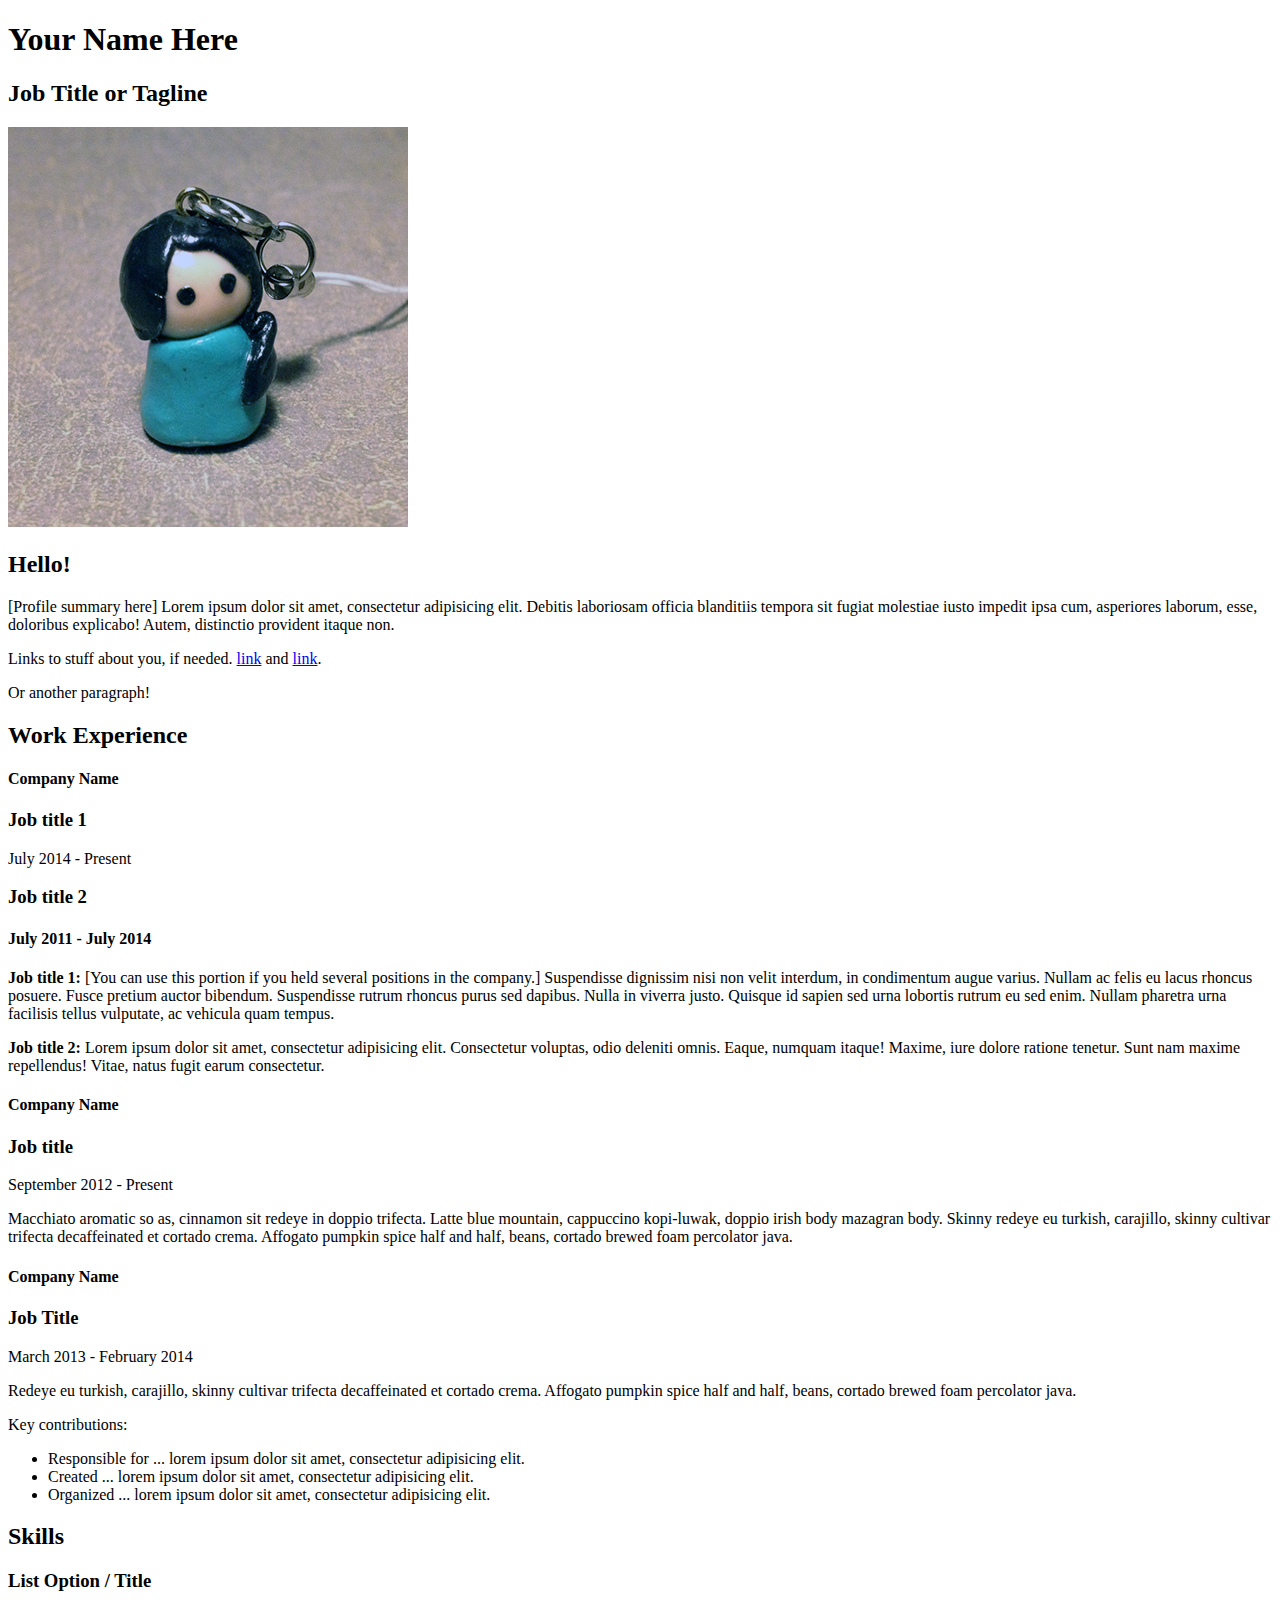
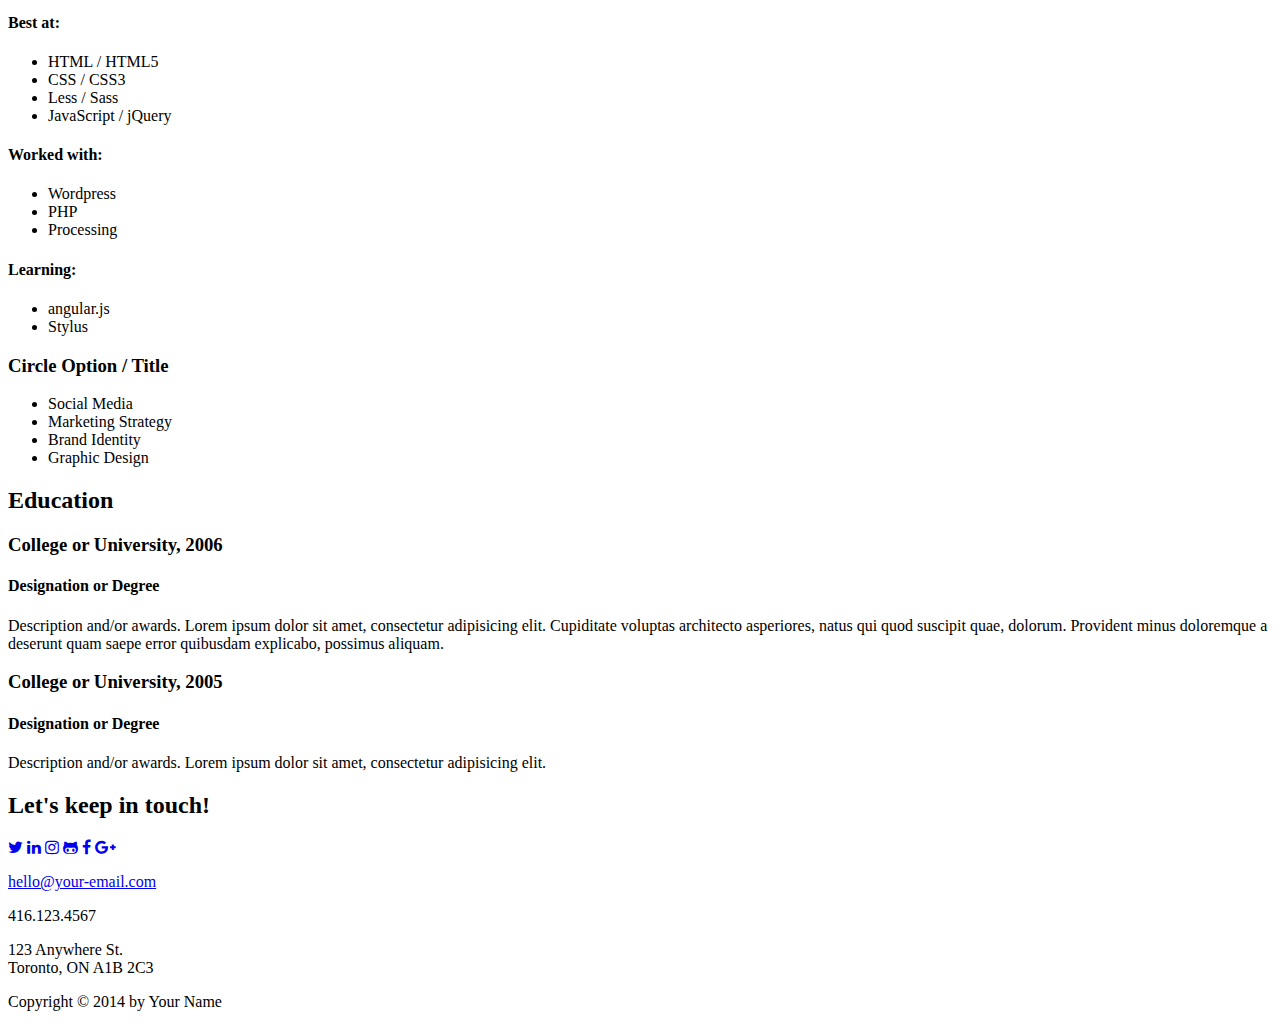
<file: ladies-learning-code/francais/llc-css/project/index.html>
<!DOCTYPE html>
<html lang="en">
	<head>
		<meta charset="UTF-8">
		<title>Your Name | Job Title or Tagline</title>

		<!-- Google fonts -->
		<!-- <link href='http://fonts.googleapis.com/css?family=Open+Sans:400,600|Merriweather|Pacifico' rel='stylesheet' type='text/css'> -->

		<!-- icon fonts -->
		<link href="http://maxcdn.bootstrapcdn.com/font-awesome/4.1.0/css/font-awesome.min.css" rel="stylesheet">

		<!-- <link rel="stylesheet" href="css/normalize.css"> -->
		<!-- Put your stylesheet below here -->

		
	</head>
	<body>
		<!-- HEADER -->
		<header>
			<h1>Your Name Here</h1>
			<h2>Job Title or Tagline</h2>
		</header>

		<!-- ABOUT ME / PROFILE -->
		<section class="profile">
			<img src="images/profile-generic.jpg" alt="Your Name">
			<div class="summary">
				<h2>Hello!</h2>
				<p>[Profile summary here] Lorem ipsum dolor sit amet, consectetur adipisicing elit. Debitis laboriosam officia blanditiis tempora sit fugiat molestiae iusto impedit ipsa cum, asperiores laborum, esse, doloribus explicabo! Autem, distinctio provident itaque non.</p>
				<p>Links to stuff about you, if needed. <a href="#">link</a> and <a href="#">link</a>.</p>
				<p>Or another paragraph!</p>
			</div>
		</section>


		<!-- WORK EXPERIENCE -->
		<section class="work-experience">
			<h2>Work Experience</h2>

			<div class="item">
				<div class="details">
					<h4 class="company">Company Name</h4>
					<h3>Job title 1</h3>
					<p class="date">July 2014 - Present</p>
					<h3>Job title 2</h3>
					<h4 class="date">July 2011 - July 2014</h4>
				</div>
				<div class="description">
					<p><strong>Job title 1:</strong> [You can use this portion if you held several positions in the company.] Suspendisse dignissim nisi non velit interdum, in condimentum augue varius. Nullam ac felis eu lacus rhoncus posuere. Fusce pretium auctor bibendum. Suspendisse rutrum rhoncus purus sed dapibus. Nulla in viverra justo. Quisque id sapien sed urna lobortis rutrum eu sed enim. Nullam pharetra urna facilisis tellus vulputate, ac vehicula quam tempus.</p>

					<p><strong>Job title 2:</strong> Lorem ipsum dolor sit amet, consectetur adipisicing elit. Consectetur voluptas, odio deleniti omnis. Eaque, numquam itaque! Maxime, iure dolore ratione tenetur. Sunt nam maxime repellendus! Vitae, natus fugit earum consectetur.</p>
				</div>
			</div><!-- close .item -->

			<div class="item">
				<div class="details">
					<h4 class="company">Company Name</h4>
					<h3>Job title</h3>
					<p class="date">September 2012 - Present</p>
				</div>
				<div class="description">
					<p>Macchiato aromatic so as, cinnamon sit redeye in doppio trifecta. Latte blue mountain, cappuccino kopi-luwak, doppio irish body mazagran body. Skinny redeye eu turkish, carajillo, skinny cultivar trifecta decaffeinated et cortado crema. Affogato pumpkin spice half and half, beans, cortado brewed foam percolator java.</p>
				</div>
			</div><!-- close .item -->

			<div class="item">
				<div class="details">
					<h4 class="company">Company Name</h4>
					<h3>Job Title</h3>
					<p class="date">March 2013 - February 2014</p>
				</div>
				<div class="description">
					<p>Redeye eu turkish, carajillo, skinny cultivar trifecta decaffeinated et cortado crema. Affogato pumpkin spice half and half, beans, cortado brewed foam percolator java.</p>
					
					<p>Key contributions:</p>
					<ul>
						<li>Responsible for ... lorem ipsum dolor sit amet, consectetur adipisicing elit.</li>
						<li>Created ... lorem ipsum dolor sit amet, consectetur adipisicing elit.</li>
						<li>Organized ... lorem ipsum dolor sit amet, consectetur adipisicing elit.</li>
					</ul>
				</div>
			</div><!-- close .item -->
		</section>

		<!-- SKILLS -->
		<section class="skills">
			<h2>Skills</h2>

			<div class="skills-list">
				<h3>List Option / Title</h3>

				<div class="columns">
					<h4>Best at:</h4>
					<ul>
						<li>HTML / HTML5</li>
						<li>CSS / CSS3</li>
						<li>Less / Sass</li>
						<li>JavaScript / jQuery</li>
					</ul>
				</div>

				<div class="columns">
					<h4>Worked with:</h4>
					<ul>
						<li>Wordpress</li>
						<li>PHP</li>
						<li>Processing</li>
					</ul>
				</div>

				<div class="columns">
					<h4>Learning:</h4>
					<ul>
						<li>angular.js</li>	
						<li>Stylus</li>	
					</ul>
				</div>	
			</div><!-- close .skills-list -->

			<div class="skills-circles">
				<h3>Circle Option / Title</h3>
				<ul>
					<li><span>Social Media</span></li>
					<li><span>Marketing Strategy</span></li>
					<li><span>Brand Identity</span></li>
					<li><span>Graphic Design</span></li>
				</ul>
			</div><!-- close .skills-circles -->
		</section>


		<!-- EDUCATION -->
		<section class="education">
			<h2>Education</h2>

			<div class="item">
				<h3>College or University, 2006</h3>
				<h4>Designation or Degree</h4>
				<p>Description and/or awards. Lorem ipsum dolor sit amet, consectetur adipisicing elit. Cupiditate voluptas architecto asperiores, natus qui quod suscipit quae, dolorum. Provident minus doloremque a deserunt quam saepe error quibusdam explicabo, possimus aliquam.</p>
			</div>
			<div class="item">
				<h3>College or University, 2005</h3>
				<h4>Designation or Degree</h4>
				<p>Description and/or awards. Lorem ipsum dolor sit amet, consectetur adipisicing elit. </p>
			</div>
		</section>

		<!-- CONTACT INFO -->
		<section class="contact">

				<h2>Let's keep in touch!</h2>

				<div class="social">
					<a href="#" title="Twitter"><i class="fa fa-twitter"></i></a>
					<a href="#" title="LinkedIn"><i class="fa fa-linkedin"></i></a>
					<a href="#" title="Instagram"><i class="fa fa-instagram"></i></a>
					<a href="#" title="Github"><i class="fa fa-github-alt"></i></a>
					<a href="#" title="Facebook"><i class="fa fa-facebook"></i></a>
					<a href="#" title="Google+"><i class="fa fa-google-plus"></i></a>
				</div>
			
				<p><a href="mailto:hello@your-email.com">hello@your-email.com</a></p>
				<p>416.123.4567</p>
				<p>123 Anywhere St.<br>
				 Toronto, ON A1B 2C3</p>

				<footer>
					<p class="copyright">Copyright &#169; 2014 by Your Name</p>
				</footer>

		</section>
	</body>
</html>
</file>
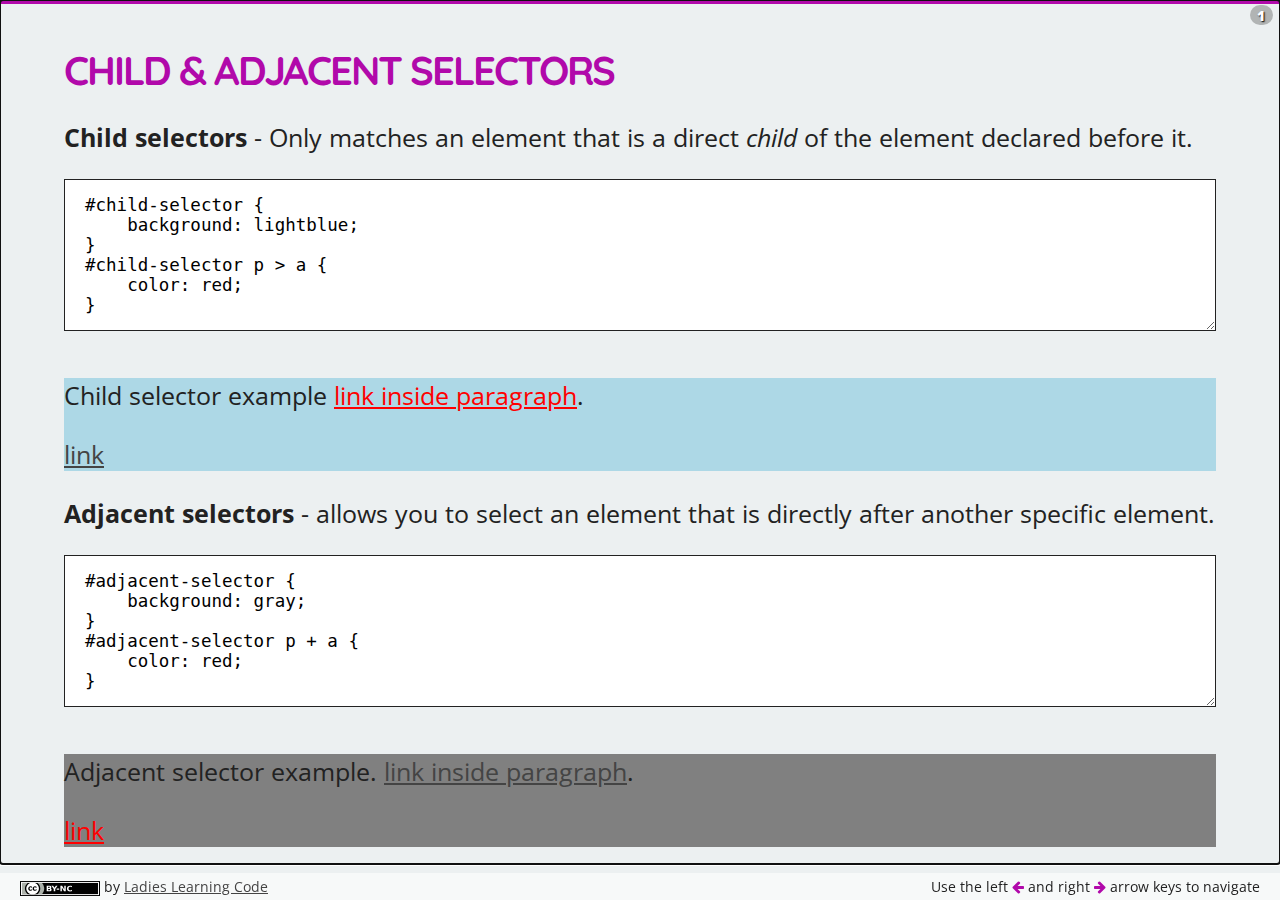
<file: ladies-learning-code/francais/llc-css/framework/extras-advanced-selectors.html>
<!DOCTYPE html>
<html lang="en">
<head>
    <meta charset="utf-8">
    <meta name="viewport" content="width=device-width, initial-scale=1, maximum-scale=1">
    <title>Ladies Learning Code: CSS Fundamentals</title>

    <!-- Don't alter slideshow.css, CSSS slide deck needs it to work -->
    <link rel="stylesheet" href="css/slideshow.css">

    <!-- Theme-specific styles -->
    <link href='http://fonts.googleapis.com/css?family=Quicksand|Pacifico|Open+Sans:400,300' rel='stylesheet' type='text/css'>
    <link rel="stylesheet" href="css/font-awesome.css">
    <link rel="stylesheet" href="css/highlightjs-themes/monokai.css">
    <link rel="stylesheet" href="css/theme-llc.css">
    <link rel="shortcut icon" href="img/favicon.ico"> 

    <!-- Workshop-specific styles -->
    <link rel="stylesheet" href="css/workshop.css">

    <!-- Takes care of CSS3 prefixes! -->
    <script src="scripts/prefixfree.min.js"></script>
</head>

<body>
    
    <!-- makes all links open in a new window -->
    <base target="_blank">

    <main>
        <section class="slide">
            <h2>Child & Adjacent selectors</h2>
            
            <p><strong>Child selectors</strong> - Only matches an element that is a direct <em>child</em> of the element declared before it.</p>
            
            <textarea class="snippet" data-subject="#child-selector">#child-selector {
    background: lightblue;
}
#child-selector p > a {
    color: red;
}</textarea>
            <div id="child-selector">
                <p>Child selector example <a href="#0">link inside paragraph</a>.</p>
                <a href="#0">link</a>
            </div>
            
            <p><strong>Adjacent selectors</strong> - allows you to select an element that is directly after another specific element.</p>

            <textarea class="snippet" data-subject="#adjacent-selector">#adjacent-selector {
    background: gray;
}
#adjacent-selector p + a {
    color: red;
}</textarea>
            <div id="adjacent-selector">
                <p>Adjacent selector example. <a href="#0">link inside paragraph</a>.</p>
                <a href="#0">link</a>
            </div>
        
            <p><strong>Extra Resource</strong>: <a href="http://code.tutsplus.com/tutorials/the-30-css-selectors-you-must-memorize--net-16048">The 30 CSS Selectors you Must Memorize</a></p>
        </section>

        <section class="slide" data-markdown>
            ##Using multiple classes

            It's common to use more than one class on one element to add different styles to it. To use multiple classes, declare it in the same class attribute but separate classes with a space.

            ```xml
            &lt;div class=&quot;class-1 class-2&quot;&gt;
                content here
            &lt;/div&gt;
            ```

            Any styles under `.class-1` AND `.class-2` will apply.

            To select two (or more) classes at the same time, use both names as the selector with *no* space.  This style will only apply if *both* classes are declared in the element.
            
            ```css
            .class-1.class-2 {
                /* will only apply if both classes exist */
            }
            ```
        </section>
    
    </main>
    
    <footer>
        <p class="license"><a rel="license" href="http://creativecommons.org/licenses/by-nc/4.0/"><img alt="Creative Commons License" src="img/cc-by-nc.svg" /></a> by <a xmlns:cc="http://creativecommons.org/ns#" href="http://ladieslearningcode.com" property="cc:attributionName" rel="cc:attributionURL">Ladies Learning Code</a></p>
        <p class="instructions">Use the left <i class="fa fa-arrow-left"></i> and right <i class="fa fa-arrow-right"></i> arrow keys to navigate</p>
    </footer>


    <script src="scripts/slideshow.js"></script>

    <!-- Uncomment the plugins you need -->
    <script src="scripts/plugins/css-edit.js"></script>
    <script src="scripts/plugins/css-snippets.js"></script>
    <script src="scripts/plugins/css-controls.js"></script>
    <!-- <script src="plugins/code-highlight.js"></script>-->

    <script src="scripts/plugins/markdown/marked.js"></script>
    <script src="scripts/plugins/markdown/markdown.js"></script>
    <script src="scripts/plugins/highlight/highlight.js"></script>    
    <script>hljs.initHighlightingOnLoad();</script>

    <script>
        var slideshow = new SlideShow();

        // Grabs all the .snippet elements
        var snippets = document.querySelectorAll('.snippet');
        for(var i=0; i<snippets.length; i++) {
            new CSSSnippet(snippets[i]);
        }
    </script>
</body>
</html>
</file>
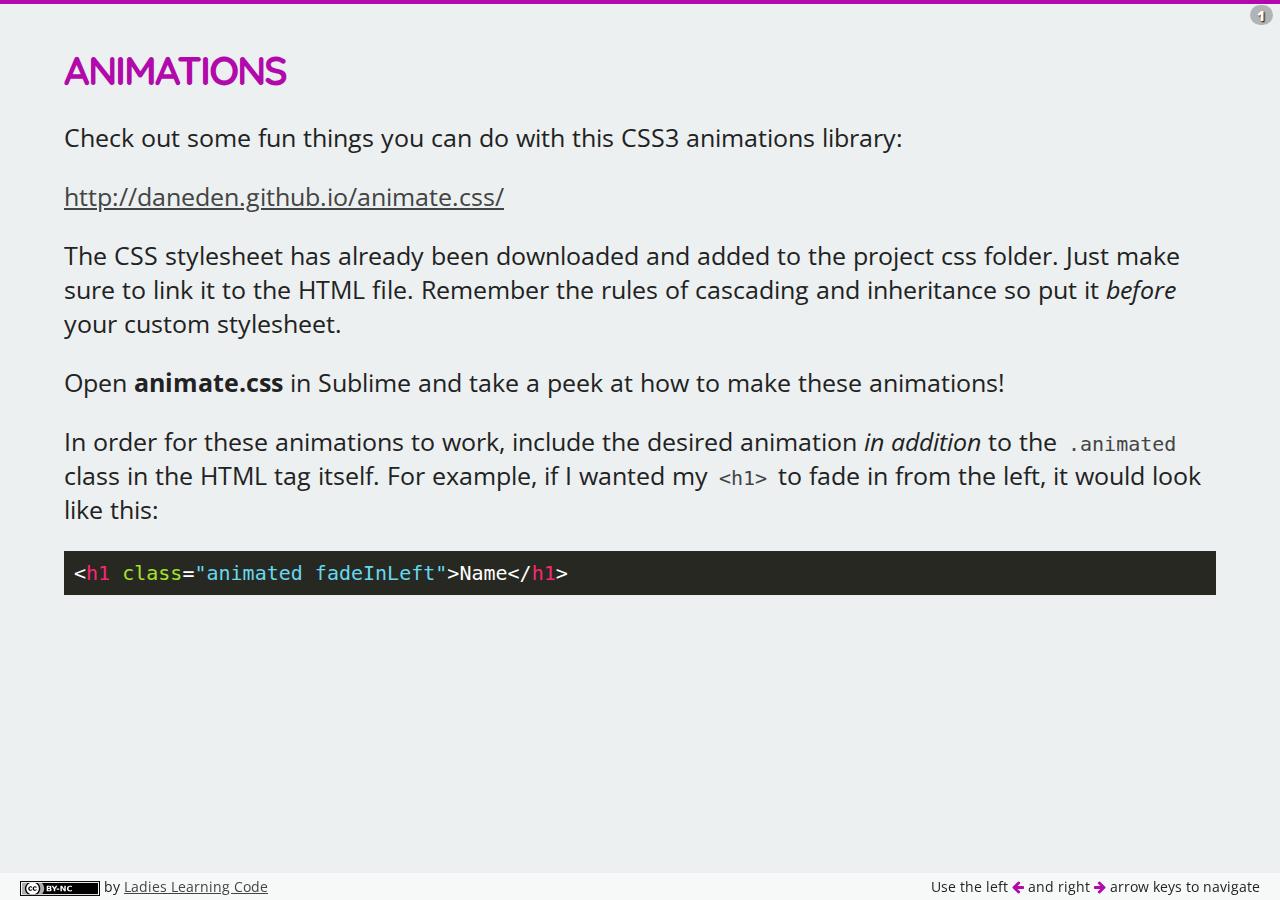
<file: ladies-learning-code/francais/llc-css/framework/extras-animations.html>
<!DOCTYPE html>
<html lang="en">
<head>
    <meta charset="utf-8">
    <meta name="viewport" content="width=device-width, initial-scale=1, maximum-scale=1">
    <title>Ladies Learning Code: CSS Fundamentals</title>

    <!-- Don't alter slideshow.css, CSSS slide deck needs it to work -->
    <link rel="stylesheet" href="css/slideshow.css">

    <!-- Theme-specific styles -->
    <link href='http://fonts.googleapis.com/css?family=Quicksand|Pacifico|Open+Sans:400,300' rel='stylesheet' type='text/css'>
    <link rel="stylesheet" href="css/font-awesome.css">
    <link rel="stylesheet" href="css/highlightjs-themes/monokai.css">
    <link rel="stylesheet" href="css/theme-llc.css">
    <link rel="shortcut icon" href="img/favicon.ico"> 

    <!-- Workshop-specific styles -->
    <link rel="stylesheet" href="css/workshop.css">

    <!-- Takes care of CSS3 prefixes! -->
    <script src="scripts/prefixfree.min.js"></script>
</head>

<body>
    
    <!-- makes all links open in a new window -->
    <base target="_blank">

    <main>
        <section class="slide" data-markdown>
            ##Animations

            Check out some fun things you can do with this CSS3 animations library:

            http://daneden.github.io/animate.css/

            The CSS stylesheet has already been downloaded and added to the project css folder.  Just make sure to link it to the HTML file. Remember the rules of cascading and inheritance so put it *before* your custom stylesheet.

            Open **animate.css** in Sublime and take a peek at how to make these animations!

            In order for these animations to work, include the desired animation *in addition* to the `.animated` class in the HTML tag itself.  For example, if I wanted my `&lt;h1>` to fade in from the left, it would look like this:
        
            ```xml
            &lt;h1 class=&quot;animated fadeInLeft&quot;&gt;Name&lt;/h1&gt;
            ```
        </section>
        <section class="slide" data-markdown>
            ##Animations on hover

            Try adding an animation and other changes on hover using the `:hover` **psuedo** selector.

            Remember, psuedo selectors need to be attached to an element with a colon (`:`) and no space.
            
            Look through the **animate.css** stylesheet and pull out the declarations you want to use and apply it to the hover selector instead of adding it to the HTML element.  That way, the animation won't happen until it's hovered on!

            **But**, the `.animated` class still needs to be added in the HTML because that class contains the general styles needed to trigger the specific animations.

            ```xml
            &lt;h2 class=&quot;animated&quot;&gt;Hello!&lt;/h2&gt;
            ```  
            
            ```
            .profile h2:hover {
                /* This is the bounce CSS */
                -webkit-animation-name: bounce;
                animation-name: bounce;
                -webkit-transform-origin: center bottom;
                transform-origin: center bottom;
            }
            ```
            **Note** that the `animation-name` is dependent on the matching `@keyframe` animation in the original **animate.css** file. It won't work without it.

            Here's the sample page: [animations example](../project/examples/extras-animation.html). 
        </section>
    </main>
    
    <footer>
        <p class="license"><a rel="license" href="http://creativecommons.org/licenses/by-nc/4.0/"><img alt="Creative Commons License" src="img/cc-by-nc.svg" /></a> by <a xmlns:cc="http://creativecommons.org/ns#" href="http://ladieslearningcode.com" property="cc:attributionName" rel="cc:attributionURL">Ladies Learning Code</a></p>
        <p class="instructions">Use the left <i class="fa fa-arrow-left"></i> and right <i class="fa fa-arrow-right"></i> arrow keys to navigate</p>
    </footer>


    <script src="scripts/slideshow.js"></script>

    <!-- Uncomment the plugins you need -->
    <script src="scripts/plugins/css-edit.js"></script>
    <script src="scripts/plugins/css-snippets.js"></script>
    <script src="scripts/plugins/css-controls.js"></script>
    <!-- <script src="plugins/code-highlight.js"></script>-->

    <script src="scripts/plugins/markdown/marked.js"></script>
    <script src="scripts/plugins/markdown/markdown.js"></script>
    <script src="scripts/plugins/highlight/highlight.js"></script>    
    <script>hljs.initHighlightingOnLoad();</script>

    <script>
        var slideshow = new SlideShow();

        // Grabs all the .snippet elements
        var snippets = document.querySelectorAll('.snippet');
        for(var i=0; i<snippets.length; i++) {
            new CSSSnippet(snippets[i]);
        }
    </script>
</body>
</html>
</file>
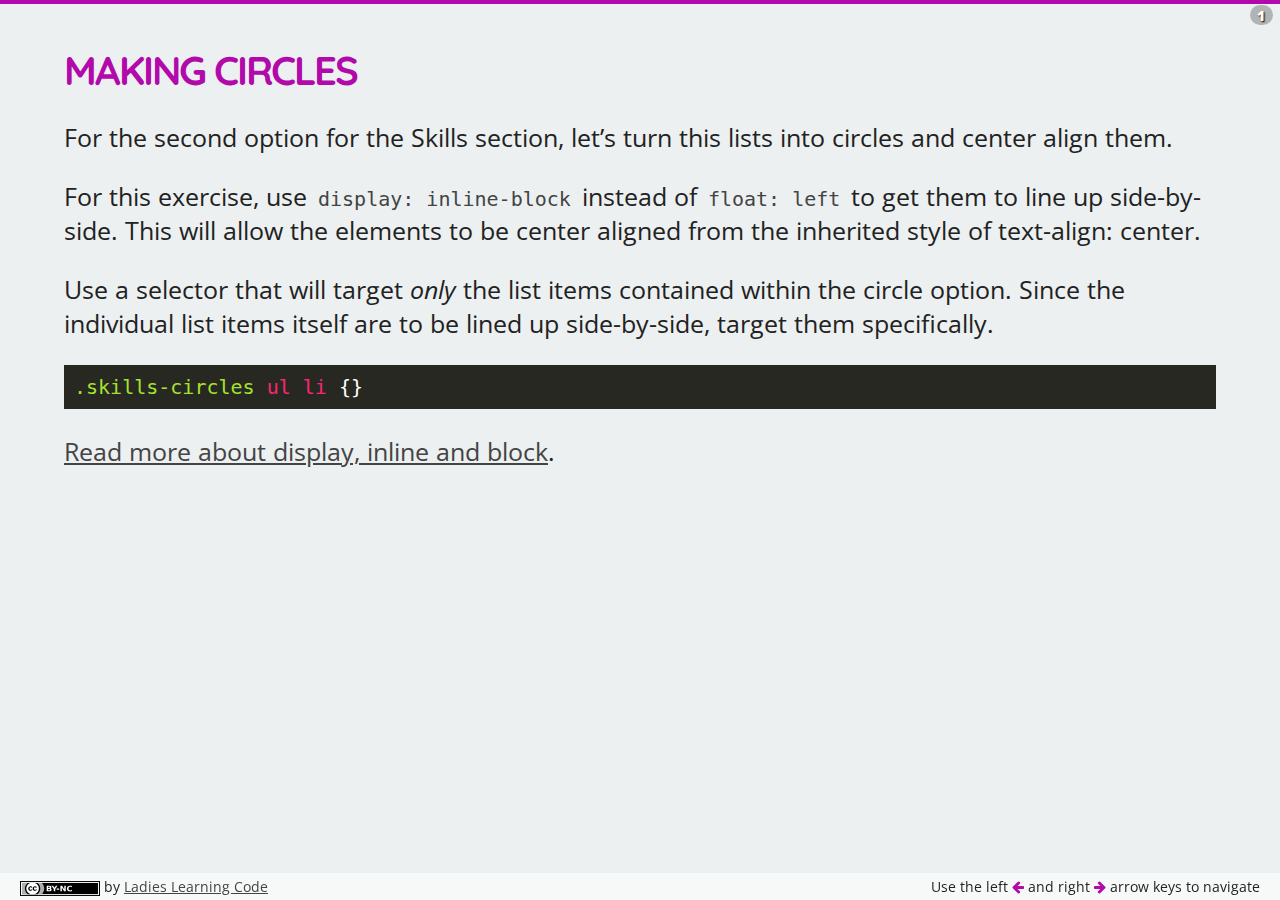
<file: ladies-learning-code/francais/llc-css/framework/extras-circles.html>
<!DOCTYPE html>
<html lang="en">
<head>
    <meta charset="utf-8">
    <meta name="viewport" content="width=device-width, initial-scale=1, maximum-scale=1">
    <title>Ladies Learning Code: CSS Fundamentals</title>

    <!-- Don't alter slideshow.css, CSSS slide deck needs it to work -->
    <link rel="stylesheet" href="css/slideshow.css">

    <!-- Theme-specific styles -->
    <link href='http://fonts.googleapis.com/css?family=Quicksand|Pacifico|Open+Sans:400,300' rel='stylesheet' type='text/css'>
    <link rel="stylesheet" href="css/font-awesome.css">
    <link rel="stylesheet" href="css/highlightjs-themes/monokai.css">
    <link rel="stylesheet" href="css/theme-llc.css">
    <link rel="shortcut icon" href="img/favicon.ico"> 

    <!-- Workshop-specific styles -->
    <link rel="stylesheet" href="css/workshop.css">

    <!-- Takes care of CSS3 prefixes! -->
    <script src="scripts/prefixfree.min.js"></script>
</head>

<body>
    
    <!-- makes all links open in a new window -->
    <base target="_blank">

    <main>
        <section class="slide" data-markdown>
            ##Making Circles

            For the second option for the Skills section, let’s turn this lists into circles and center align them.
            

            For this exercise, use `display: inline-block` instead of `float: left` to get them to line up side-by-side.  This will allow the elements to be center aligned from the inherited style of text-align: center.

            Use a selector that will target *only* the list items contained within the circle option. Since the individual list items itself are to be lined up side-by-side,  target them specifically.
            
            ```css
            .skills-circles ul li {}
            ```

            [Read more about display, inline and block](extras-inline-block.html).
        </section>

        <section class="slide">
            <h2>Making circles (continued)</h2>
            <p>Give them an equal width &amp; height to create a perfect circle using which CSS property?</p>
            <p class="delayed">border-radius!</p>
            <p class="delayed">Try adding a border too.</p>
<pre class="delayed"><code>.skills-circles ul li {
    display: inline-block;
    height: 150px;
    width: 150px;
    border-radius: 50%;
    border: 2px solid yourAccentColour;
}
</code></pre>
        </section>
        <section class="slide image-only" data-markdown>
            ##Hmm....

            ![](img/workshop/circles.png)

            If you see this, you didn't break it. It's just the way CSS is sometimes.
        </section>

        <section class="slide" data-markdown>
            ##Center align

            Aligning elements horizontally is pretty straightforward, `text-align: center` or `margin: 0 auto`.  

            Vertical align? Not so much. 

            There are many different ways but for this this example, we'll be using `line-height`. It's used to create spacing between lines of content but if we set it to be the same as the height of the box, it will make the content inside align vertically.

            ... Unless you have text that is more than one line.

            ![](img/workshop/line-height.png)
        </section>

        <section class="slide" data-markdown>
            ##Center align (continued)

            If we look at the HTML markup, a `span` tag was added around each word so that we can still use the `line-height` trick on the list item, but now we can use the `span` tag to override the styles we don't want.

```xml
&lt;ul&gt;
    &lt;li&gt;&lt;span&gt;Social Media&lt;/span&gt;&lt;/li&gt;
    &lt;li&gt;&lt;span&gt;Marketing Strategy&lt;/span&gt;&lt;/li&gt;
    ...
&lt;/ul&gt;
```
            ```
            .skills-circles ul li {
                display: inline-block;
                height: 150px;
                width: 150px;
                border: 2px solid #2980b9;
                border-radius: 50%;
                line-height: 150px;
            }
            ```
            Create a new declaration block for the `span` tag, you can skip a couple levels even though it's nested inside of the `li` (remember, Inception... )

            We need to make the span take on the characteristics if a block element in order for this fix to work.

            ```css
            .skills-circles span {
                display: inline-block;
            }
            ```
        </section>

        <section class="slide" data-markdown>
            ##Center align (continued)
            
            Now, set the `line-height` to normal to override the `line-height` set in the `li`.  Then finally, `vertical-align: middle` can be added to vertically align the lines of text to each other (which probably seems like it should have work in the first place but doesn't... ugh.)
            
            ```
            .skills-circles span {
                display: inline-block;
                line-height: normal;
                vertical-align: middle;
            }
            ```

            Your page should look like this: [circle example](../project/examples/extras-circles.html).
        </section>
    
    </main>
    
    <footer>
        <p class="license"><a rel="license" href="http://creativecommons.org/licenses/by-nc/4.0/"><img alt="Creative Commons License" src="img/cc-by-nc.svg" /></a> by <a xmlns:cc="http://creativecommons.org/ns#" href="http://ladieslearningcode.com" property="cc:attributionName" rel="cc:attributionURL">Ladies Learning Code</a></p>
        <p class="instructions">Use the left <i class="fa fa-arrow-left"></i> and right <i class="fa fa-arrow-right"></i> arrow keys to navigate</p>
    </footer>


    <script src="scripts/slideshow.js"></script>

    <!-- Uncomment the plugins you need -->
    <script src="scripts/plugins/css-edit.js"></script>
    <script src="scripts/plugins/css-snippets.js"></script>
    <script src="scripts/plugins/css-controls.js"></script>
    <!-- <script src="plugins/code-highlight.js"></script>-->

    <script src="scripts/plugins/markdown/marked.js"></script>
    <script src="scripts/plugins/markdown/markdown.js"></script>
    <script src="scripts/plugins/highlight/highlight.js"></script>    
    <script>hljs.initHighlightingOnLoad();</script>

    <script>
        var slideshow = new SlideShow();

        // Grabs all the .snippet elements
        var snippets = document.querySelectorAll('.snippet');
        for(var i=0; i<snippets.length; i++) {
            new CSSSnippet(snippets[i]);
        }
    </script>
</body>
</html>
</file>
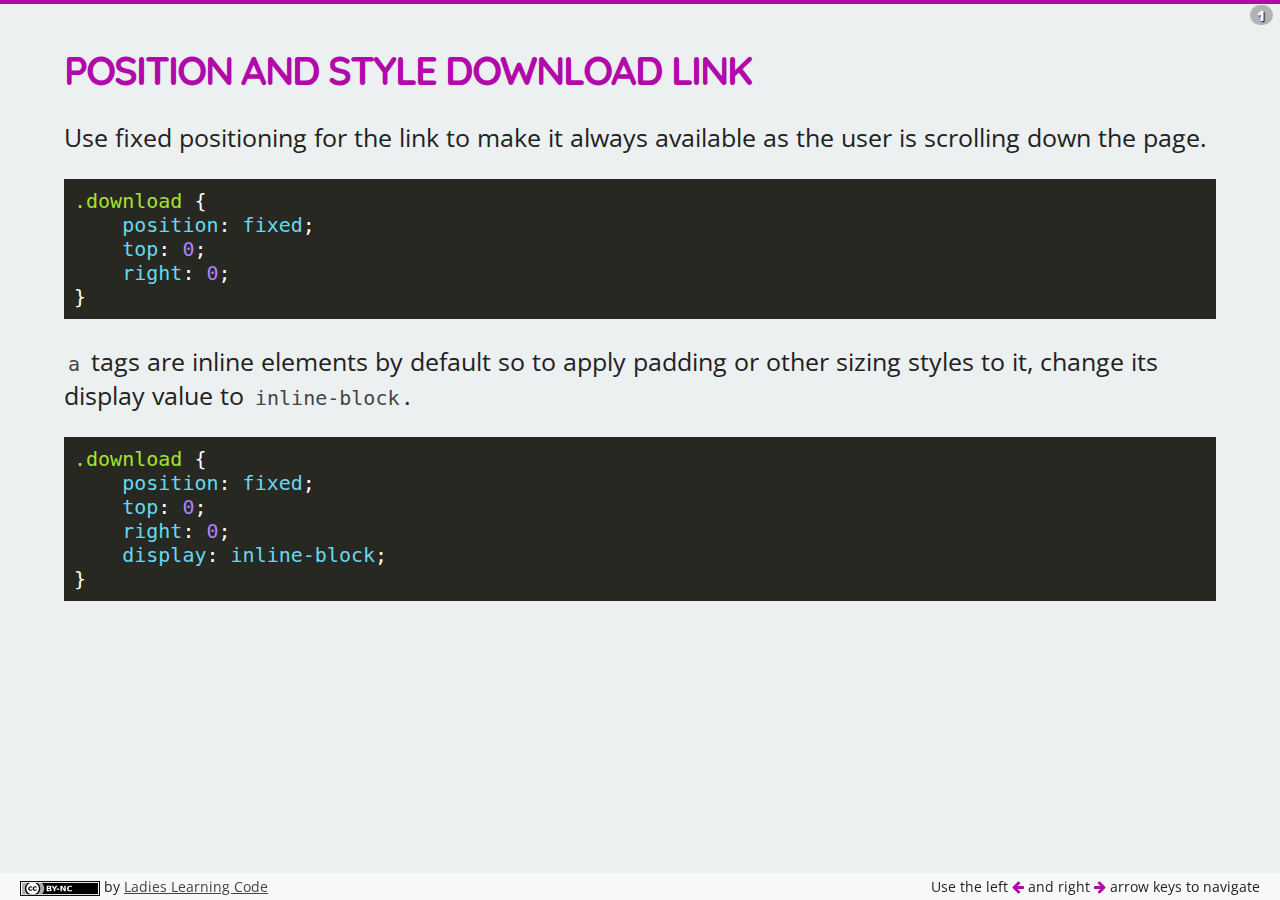
<file: ladies-learning-code/francais/llc-css/framework/extras-download-btn.html>
<!DOCTYPE html>
<html lang="en">
<head>
    <meta charset="utf-8">
    <meta name="viewport" content="width=device-width, initial-scale=1, maximum-scale=1">
    <title>Ladies Learning Code: CSS Fundamentals</title>

    <!-- Don't alter slideshow.css, CSSS slide deck needs it to work -->
    <link rel="stylesheet" href="css/slideshow.css">

    <!-- Theme-specific styles -->
    <link href='http://fonts.googleapis.com/css?family=Quicksand|Pacifico|Open+Sans:400,300' rel='stylesheet' type='text/css'>
    <link rel="stylesheet" href="css/font-awesome.css">
    <link rel="stylesheet" href="css/highlightjs-themes/monokai.css">
    <link rel="stylesheet" href="css/theme-llc.css">
    <link rel="shortcut icon" href="img/favicon.ico"> 

    <!-- Workshop-specific styles -->
    <link rel="stylesheet" href="css/workshop.css">

    <!-- Takes care of CSS3 prefixes! -->
    <script src="scripts/prefixfree.min.js"></script>
</head>

<!-- Timer/progress bar: Define the presentation duration using "data-duration" in minutes. -->
<body>
    
    <!-- makes all links open in a new window -->
    <base target="_blank">
	<main>
        <section class="slide">
            <h2>Position and style download link</h2>

            <p>Use fixed positioning for the link to make it always available as the user is scrolling down the page. </p>

<pre><code>.download {
    position: fixed;
    top: 0;
    right: 0;
}
</code></pre>
            
            <div>
                <p><code>a</code> tags are inline elements by default so to apply padding or other sizing styles to it, change its display value to <code>inline-block</code>.</p>

<pre><code>.download {
    position: fixed;
    top: 0;
    right: 0;
    display: inline-block;
}
</code></pre>
            </div>
        </section>

        <section class="slide" data-markdown>
            ##Style the download link

            Try adding some padding, remove the default link underline and change the colour.

            Your page will look similar to [Example 11](project/examples/11-fixed.html) with the final code looking something like this:

            ```css
            .download {
                position: fixed;
                top: 0;
                right: 0;
                display: inline-block;
                background: #2980b9;
                padding: 18px;
                text-decoration: none; /* removes underline */
                color: #fff;
            }
            ```
        </section>
    </main>

     
    <footer>
        <p class="license"><a rel="license" href="http://creativecommons.org/licenses/by-nc/4.0/"><img alt="Creative Commons License" src="img/cc-by-nc.svg" /></a> by <a xmlns:cc="http://creativecommons.org/ns#" href="http://ladieslearningcode.com" property="cc:attributionName" rel="cc:attributionURL">Ladies Learning Code</a></p>
        <p class="instructions">Use the left <i class="fa fa-arrow-left"></i> and right <i class="fa fa-arrow-right"></i> arrow keys to navigate</p>
    </footer>


    <script src="scripts/slideshow.js"></script>

    <!-- Uncomment the plugins you need -->
    <script src="scripts/plugins/css-edit.js"></script>
    <script src="scripts/plugins/css-snippets.js"></script>
    <script src="scripts/plugins/css-controls.js"></script>
    <!-- <script src="plugins/code-highlight.js"></script>-->

    <script src="scripts/plugins/markdown/marked.js"></script>
    <script src="scripts/plugins/markdown/markdown.js"></script>
    <script src="scripts/plugins/highlight/highlight.js"></script>    
    <script>hljs.initHighlightingOnLoad();</script>

    <script>
        var slideshow = new SlideShow();

        // Grabs all the .snippet elements
        var snippets = document.querySelectorAll('.snippet');
        for(var i=0; i<snippets.length; i++) {
            new CSSSnippet(snippets[i]);
        }
    </script>
</body>
</html>
</file>
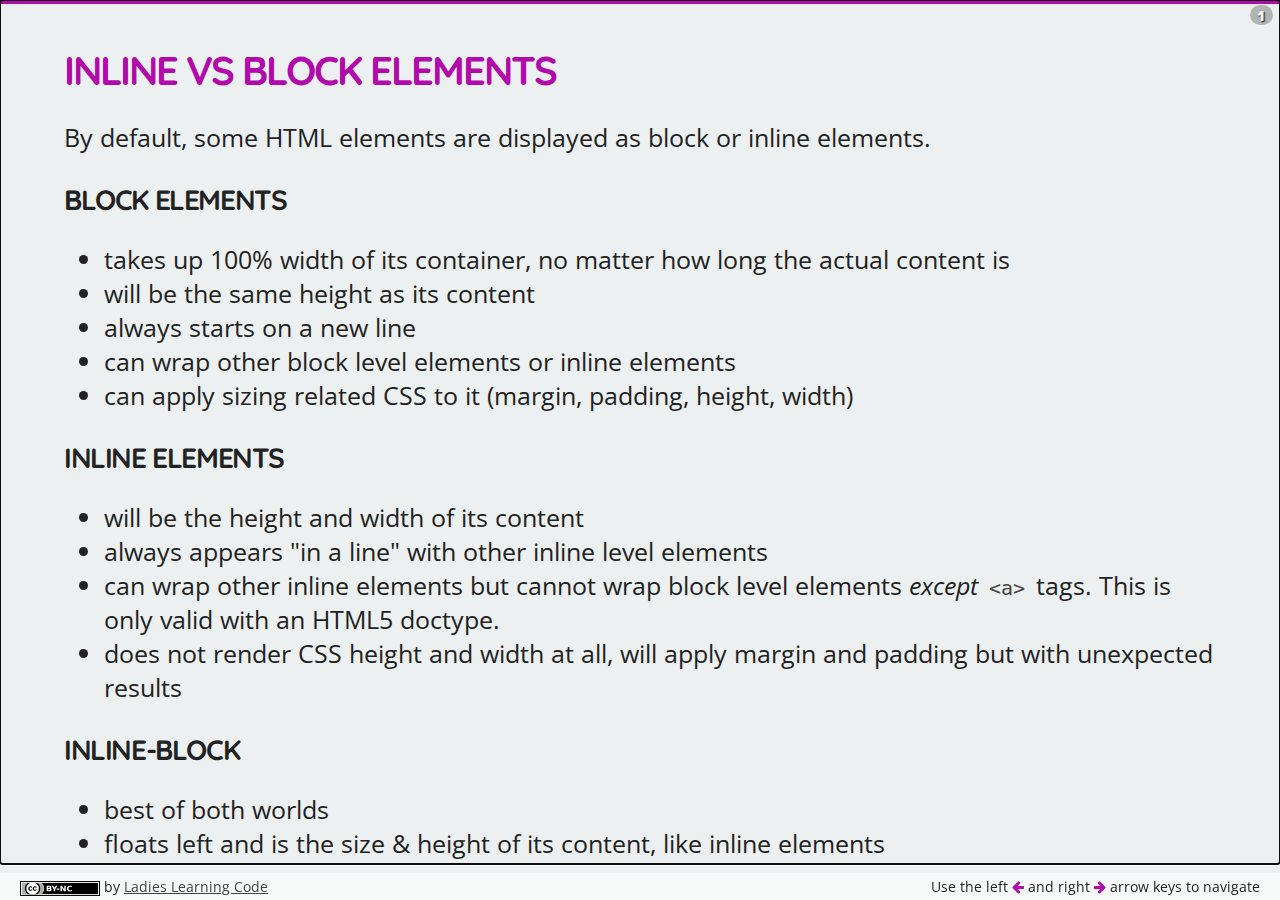
<file: ladies-learning-code/francais/llc-css/framework/extras-inline-block.html>
<!DOCTYPE html>
<html lang="en">
<head>
    <meta charset="utf-8">
    <meta name="viewport" content="width=device-width, initial-scale=1, maximum-scale=1">
    <title>Ladies Learning Code: CSS Fundamentals</title>

    <!-- Don't alter slideshow.css, CSSS slide deck needs it to work -->
    <link rel="stylesheet" href="css/slideshow.css">

    <!-- Theme-specific styles -->
    <link href='http://fonts.googleapis.com/css?family=Quicksand|Pacifico|Open+Sans:400,300' rel='stylesheet' type='text/css'>
    <link rel="stylesheet" href="css/font-awesome.css">
    <link rel="stylesheet" href="css/highlightjs-themes/monokai.css">
    <link rel="stylesheet" href="css/theme-llc.css">
    <link rel="shortcut icon" href="img/favicon.ico"> 

    <!-- Workshop-specific styles -->
    <link rel="stylesheet" href="css/workshop.css">

    <!-- Takes care of CSS3 prefixes! -->
    <script src="scripts/prefixfree.min.js"></script>
</head>

<!-- Timer/progress bar: Define the presentation duration using "data-duration" in minutes. -->
<body>
    
    <!-- makes all links open in a new window -->
    <base target="_blank">
        <main>
            <section class="slide" data-markdown>
            ##Inline vs Block Elements
            By default, some HTML elements are displayed as block or inline elements.

            ###Block Elements

            * takes up 100% width of its container, no matter how long the actual content is
            * will be the same height as its content
            * always starts on a new line
            * can wrap other block level elements or inline elements
            * can apply sizing related CSS to it (margin, padding, height, width)

            ###Inline Elements

            * will be the height and width of its content
            * always appears "in a line" with other inline level elements
            * can wrap other inline elements but cannot wrap block level elements *except* `&lt;a&gt;` tags.  This is only valid with an HTML5 doctype.
            * does not render CSS height and width at all, will apply margin and padding but with unexpected results

            ###Inline-block

            * best of both worlds
            * floats left and is the size & height of its content, like inline elements
            * accepts height and width values like block elements

            **Extra Resource**: [Mozilla Developer Network](https://developer.mozilla.org/en-US/docs/Web/HTML/Block-level_elements)
        </section>

        <section class="slide">
            <h2>Block & Inline Example</h2>
            <p>Click <strong>Edit in JSFiddle</strong> to make edits. Let's see what happens when height, width, margin and padding is applied to inline and block elements.</p>

            <iframe width="100%" height="60%" src="http://jsfiddle.net/WC5K4/4/embedded/html,css/" allowfullscreen="allowfullscreen" frameborder="0"></iframe>
        </section>

        <section class="slide" data-markdown>
        ##CSS Display property

        These default display styles can be changed using the CSS `display` property.

        `display: inline` can be used to get block level elements to line up side by side, in a line. The only problem is the block level element will not render sizing properties, just like default inline elements.

        `display: block` can be used to make inline elements behave like a block level element (be able to apply size related properties) but they will no longer sit side by side, in a line.

        `display: inline-block` is the best of both worlds. Elements will line up side by side and also render sizing properties.
        
        `display: none;` will hide the element.

        Let's go back to our previous example and try using the `display` property.
        </section>
    </main>
    
    <footer>
        <p class="license"><a rel="license" href="http://creativecommons.org/licenses/by-nc/4.0/"><img alt="Creative Commons License" src="img/cc-by-nc.svg" /></a> by <a xmlns:cc="http://creativecommons.org/ns#" href="http://ladieslearningcode.com" property="cc:attributionName" rel="cc:attributionURL">Ladies Learning Code</a></p>
        <p class="instructions">Use the left <i class="fa fa-arrow-left"></i> and right <i class="fa fa-arrow-right"></i> arrow keys to navigate</p>
    </footer>


    <script src="scripts/slideshow.js"></script>

    <!-- Uncomment the plugins you need -->
    <script src="scripts/plugins/css-edit.js"></script>
    <script src="scripts/plugins/css-snippets.js"></script>
    <script src="scripts/plugins/css-controls.js"></script>
    <!-- <script src="plugins/code-highlight.js"></script>-->

    <script src="scripts/plugins/markdown/marked.js"></script>
    <script src="scripts/plugins/markdown/markdown.js"></script>
    <script src="scripts/plugins/highlight/highlight.js"></script>    
    <script>hljs.initHighlightingOnLoad();</script>

    <script>
        var slideshow = new SlideShow();

        // Grabs all the .snippet elements
        var snippets = document.querySelectorAll('.snippet');
        for(var i=0; i<snippets.length; i++) {
            new CSSSnippet(snippets[i]);
        }
    </script>
</body>
</html>
</file>
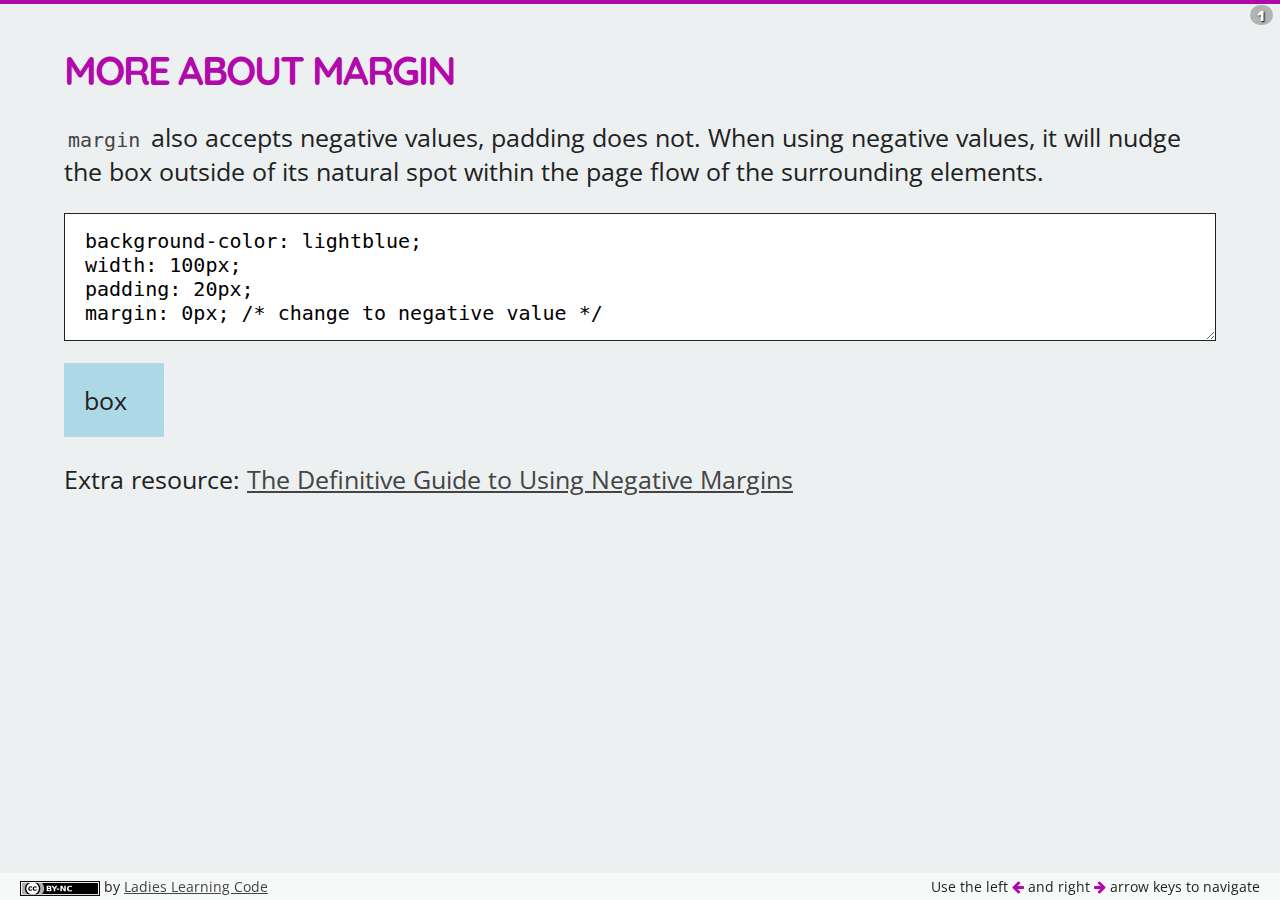
<file: ladies-learning-code/francais/llc-css/framework/extras-negative-margin.html>
<!DOCTYPE html>
<html lang="en">
<head>
    <meta charset="utf-8">
    <meta name="viewport" content="width=device-width, initial-scale=1, maximum-scale=1">
    <title>Ladies Learning Code: CSS Fundamentals</title>

    <!-- Don't alter slideshow.css, CSSS slide deck needs it to work -->
    <link rel="stylesheet" href="css/slideshow.css">

    <!-- Theme-specific styles -->
    <link href='http://fonts.googleapis.com/css?family=Quicksand|Pacifico|Open+Sans:400,300' rel='stylesheet' type='text/css'>
    <link rel="stylesheet" href="css/font-awesome.css">
    <link rel="stylesheet" href="css/highlightjs-themes/monokai.css">
    <link rel="stylesheet" href="css/theme-llc.css">
    <link rel="shortcut icon" href="img/favicon.ico"> 

    <!-- Workshop-specific styles -->
    <link rel="stylesheet" href="css/workshop.css">

    <!-- Takes care of CSS3 prefixes! -->
    <script src="scripts/prefixfree.min.js"></script>
</head>

<!-- Timer/progress bar: Define the presentation duration using "data-duration" in minutes. -->
<body>
    
    <!-- makes all links open in a new window -->
    <base target="_blank">
		<main>
    	<section class="slide">
        <h2>More about margin</h2>

        <p><code>margin</code> also accepts negative values, padding does not. When using negative values, it will nudge the box outside of its natural spot within the page flow of the surrounding elements.</p>

        <textarea class="snippet" data-subject="#neg-margin">background-color: lightblue;
width: 100px;
padding: 20px;
margin: 0px; /* change to negative value */</textarea>
        <div id="neg-margin">box</div>

        <p>Extra resource: <a href="http://www.smashingmagazine.com/2009/07/27/the-definitive-guide-to-using-negative-margins/">The Definitive Guide to Using Negative Margins</a></p>
      </section>
    </main>

     
    <footer>
        <p class="license"><a rel="license" href="http://creativecommons.org/licenses/by-nc/4.0/"><img alt="Creative Commons License" src="img/cc-by-nc.svg" /></a> by <a xmlns:cc="http://creativecommons.org/ns#" href="http://ladieslearningcode.com" property="cc:attributionName" rel="cc:attributionURL">Ladies Learning Code</a></p>
        <p class="instructions">Use the left <i class="fa fa-arrow-left"></i> and right <i class="fa fa-arrow-right"></i> arrow keys to navigate</p>
    </footer>


    <script src="scripts/slideshow.js"></script>

    <!-- Uncomment the plugins you need -->
    <script src="scripts/plugins/css-edit.js"></script>
    <script src="scripts/plugins/css-snippets.js"></script>
    <script src="scripts/plugins/css-controls.js"></script>
    <!-- <script src="plugins/code-highlight.js"></script>-->

    <script src="scripts/plugins/markdown/marked.js"></script>
    <script src="scripts/plugins/markdown/markdown.js"></script>
    <script src="scripts/plugins/highlight/highlight.js"></script>    
    <script>hljs.initHighlightingOnLoad();</script>

    <script>
        var slideshow = new SlideShow();

        // Grabs all the .snippet elements
        var snippets = document.querySelectorAll('.snippet');
        for(var i=0; i<snippets.length; i++) {
            new CSSSnippet(snippets[i]);
        }

    </script>
</body>
</html>
</file>
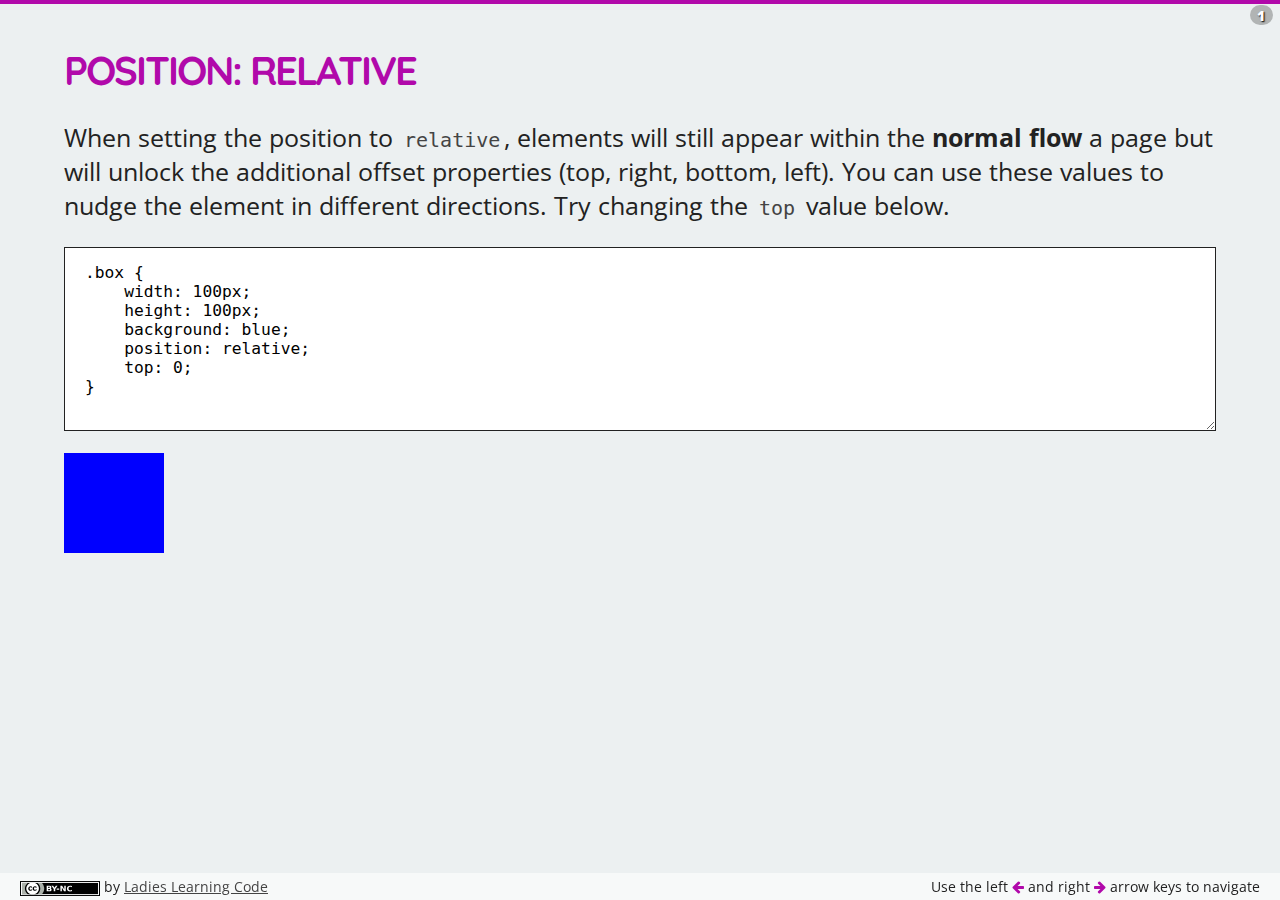
<file: ladies-learning-code/francais/llc-css/framework/extras-positioning.html>
<!DOCTYPE html>
<html lang="en">
<head>
    <meta charset="utf-8">
    <meta name="viewport" content="width=device-width, initial-scale=1, maximum-scale=1">
    <title>Ladies Learning Code: CSS Fundamentals</title>

    <!-- Don't alter slideshow.css, CSSS slide deck needs it to work -->
    <link rel="stylesheet" href="css/slideshow.css">

    <!-- Theme-specific styles -->
    <link href='http://fonts.googleapis.com/css?family=Quicksand|Pacifico|Open+Sans:400,300' rel='stylesheet' type='text/css'>
    <link rel="stylesheet" href="css/font-awesome.css">
    <link rel="stylesheet" href="css/highlightjs-themes/monokai.css">
    <link rel="stylesheet" href="css/theme-llc.css">
    <link rel="shortcut icon" href="img/favicon.ico"> 

    <!-- Workshop-specific styles -->
    <link rel="stylesheet" href="css/workshop.css">

    <!-- Takes care of CSS3 prefixes! -->
    <script src="scripts/prefixfree.min.js"></script>
</head>

<!-- Timer/progress bar: Define the presentation duration using "data-duration" in minutes. -->
<body>
    
    <!-- makes all links open in a new window -->
    <base target="_blank">
	<main>
        <section class="slide">
            <h2>Position: relative</h2>
            
            <p>When setting the position to <code>relative</code>, elements will still appear within the <strong>normal flow</strong> a page but will unlock the additional offset properties (top, right, bottom, left).  You can use these values to nudge the element in different directions. Try changing the <code>top</code> value below.</p>

            <textarea class="snippet" data-subject="#relative">.box { 
    width: 100px;
    height: 100px; 
    background: blue;
    position: relative;
    top: 0;
}
            </textarea>
            <div id="#relative">
                <div class="box"></div>
            </div>  
        </section>

        <section class="slide">
            <h2>Position: absolute</h2>
            
            <p>When positioning an element as <code>absolute</code>, it needs to also be paired with <code>relative</code> positioning. <code>relative</code> on its own doesn't affect other elements but it is used to <em>contain</em> an <code>absolute</code> position element to a particular spot. Otherwise, it will position itself to the <em>viewport</em>, or browser window.</p>

            <p>Try removing the <code>position:relative</code> declaration below and see what happens.</p>

<pre><code>&lt;div class=&quot;container&quot;&gt;
    &lt;div class=&quot;box&quot;&gt;&lt;/div&gt;
&lt;/div&gt;</code></pre>

            <textarea class="snippet" data-subject="#absolute">.container {
    position: relative;
}
.box { 
    width: 100px;
    height: 100px; 
    background: blue;
    position: absolute;
    top: 0;
}</textarea>

            <div id="absolute">
                <div class="container">
                    <div class="box"></div>
                </div>
            </div>  
        </section>
        <section class="slide">
            <h2>Position: fixed</h2>
            
            <p>When positioning an element as <code>fixed</code>, it will <em>always</em> be positioned to the viewport. <code>relative</code> won't have any effect on this property. Also, it will always stay fixed on the page, even on page scroll. Try adding a <code>top</code> value (or any other directional offset property: <code>right</code>, <code>bottom</code>, <code>left</code>).</p>
            <pre><code>&lt;div class=&quot;container&quot;&gt;
    &lt;div class=&quot;box&quot;&gt;&lt;/div&gt;
&lt;/div&gt;</code></pre>

            <textarea class="snippet" data-subject="#fixed">.container {
    position: relative; /* has no effect */
}
.box { 
    width: 100px;
    height: 100px; 
    background: blue;
    position: fixed;
    top: ;
}</textarea>

            <div id="fixed">
                <div class="container">
                    <div class="box"></div>
                </div>
            </div>  
        </section>
    </main>

     
    <footer>
        <p class="license"><a rel="license" href="http://creativecommons.org/licenses/by-nc/4.0/"><img alt="Creative Commons License" src="img/cc-by-nc.svg" /></a> by <a xmlns:cc="http://creativecommons.org/ns#" href="http://ladieslearningcode.com" property="cc:attributionName" rel="cc:attributionURL">Ladies Learning Code</a></p>
        <p class="instructions">Use the left <i class="fa fa-arrow-left"></i> and right <i class="fa fa-arrow-right"></i> arrow keys to navigate</p>
    </footer>


    <script src="scripts/slideshow.js"></script>

    <!-- Uncomment the plugins you need -->
    <script src="scripts/plugins/css-edit.js"></script>
    <script src="scripts/plugins/css-snippets.js"></script>
    <script src="scripts/plugins/css-controls.js"></script>
    <!-- <script src="plugins/code-highlight.js"></script>-->

    <script src="scripts/plugins/markdown/marked.js"></script>
    <script src="scripts/plugins/markdown/markdown.js"></script>
    <script src="scripts/plugins/highlight/highlight.js"></script>    
    <script>hljs.initHighlightingOnLoad();</script>

    <script>
        var slideshow = new SlideShow();

        // Grabs all the .snippet elements
        var snippets = document.querySelectorAll('.snippet');
        for(var i=0; i<snippets.length; i++) {
            new CSSSnippet(snippets[i]);
        }
    </script>
</body>
</html>
</file>
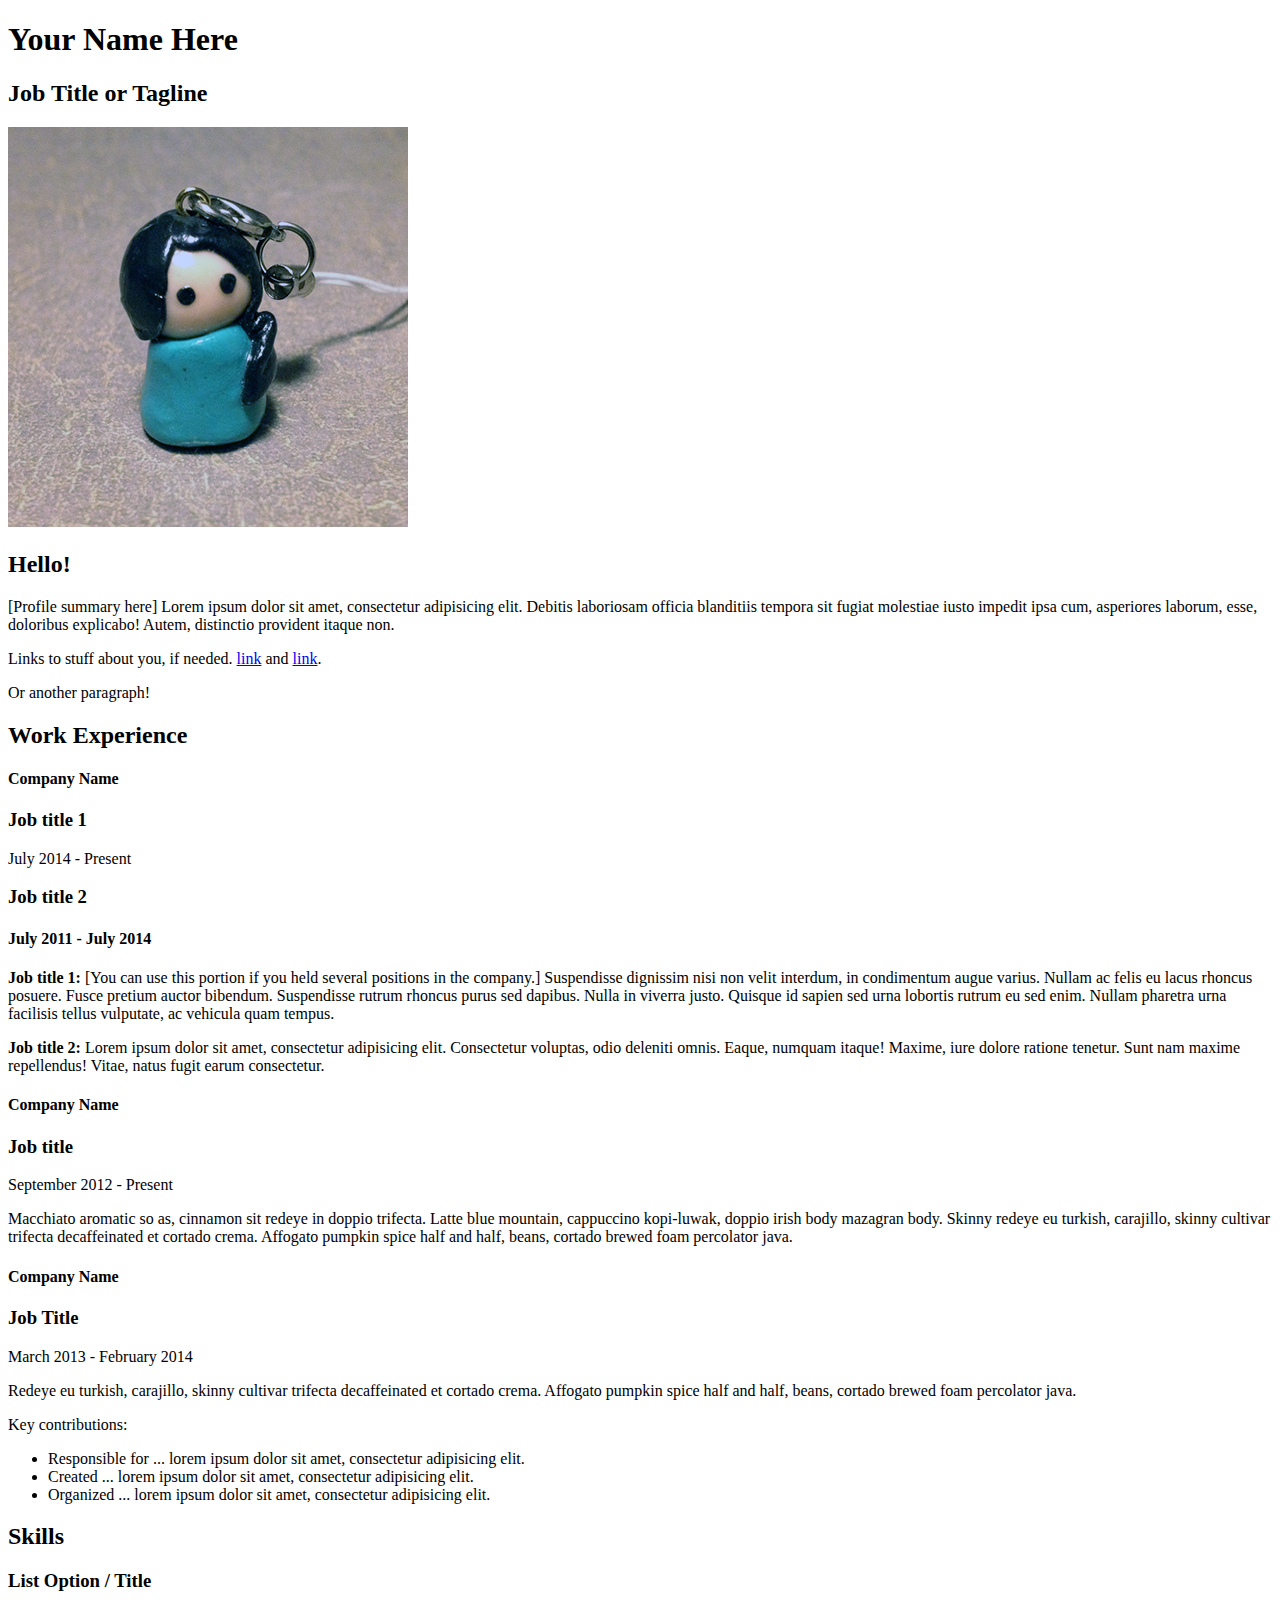
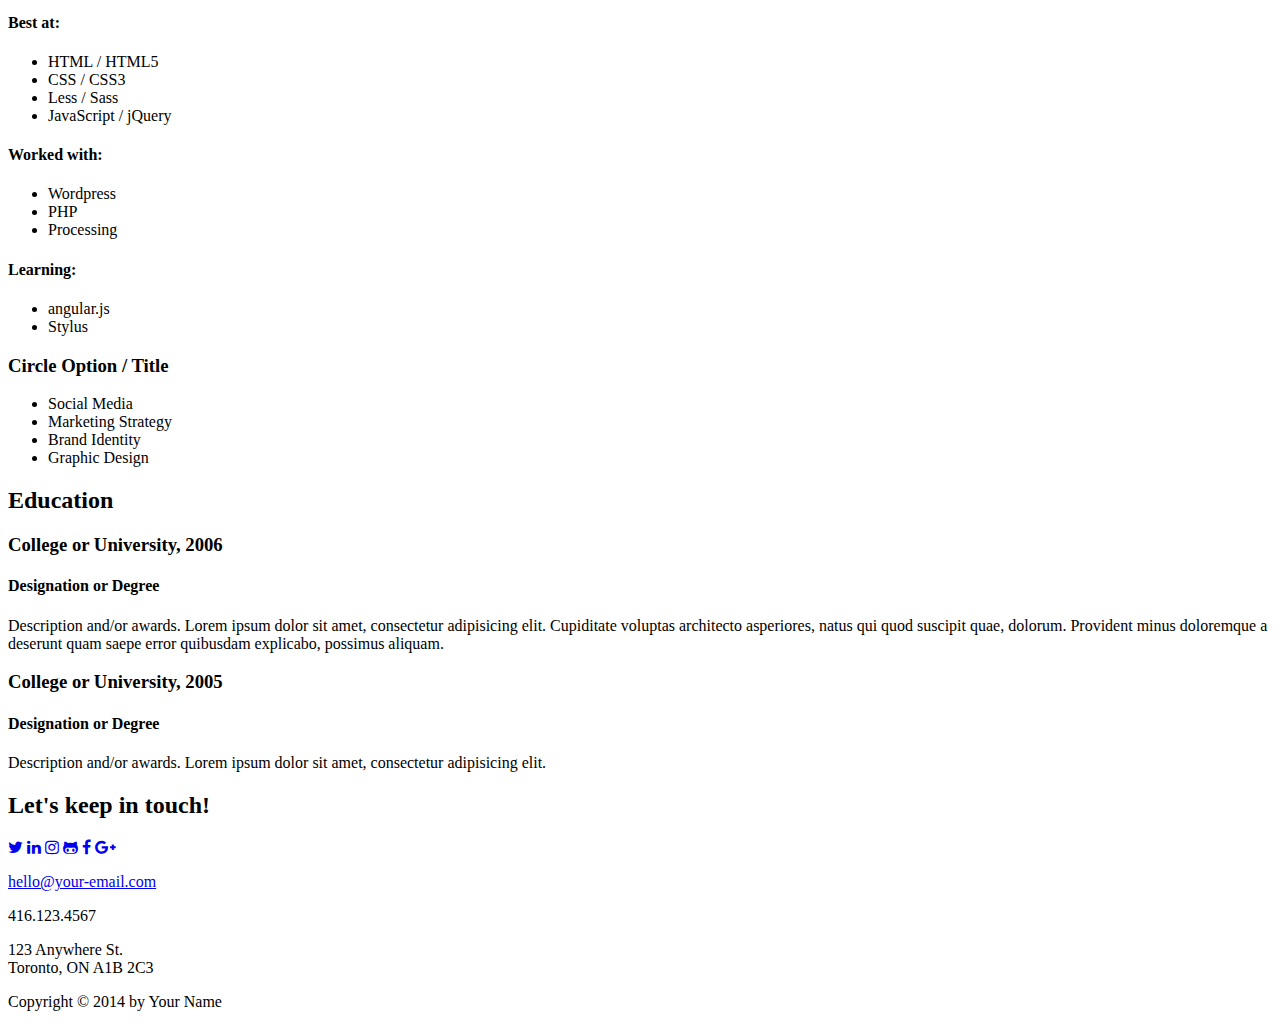
<file: ladies-learning-code/francais/llc-css/project/examples/1-no-css.html>
<!DOCTYPE html>
<html lang="en">
	<head>
		<meta charset="UTF-8">
		<title>Your Name | Job Title or Tagline</title>

		<!-- Google fonts -->
		<!-- <link href='http://fonts.googleapis.com/css?family=Open+Sans:400,600|Merriweather|Pacifico' rel='stylesheet' type='text/css'> -->

		<!-- icon fonts -->
		<link href="http://maxcdn.bootstrapcdn.com/font-awesome/4.1.0/css/font-awesome.min.css" rel="stylesheet">

		<!-- <link rel="stylesheet" href="normalize.css"> -->
		<!-- <link rel="stylesheet" href="main.css"> -->
	</head>
	<body>
		<!-- HEADER -->
		<header>
			<h1>Your Name Here</h1>
			<h2>Job Title or Tagline</h2>
		</header>

		<!-- ABOUT ME / PROFILE -->
		<section class="profile">
			<img src="../images/profile-generic.jpg" alt="Your Name">
			<div class="summary">
				<h2>Hello!</h2>
				<p>[Profile summary here] Lorem ipsum dolor sit amet, consectetur adipisicing elit. Debitis laboriosam officia blanditiis tempora sit fugiat molestiae iusto impedit ipsa cum, asperiores laborum, esse, doloribus explicabo! Autem, distinctio provident itaque non.</p>
				<p>Links to stuff about you, if needed. <a href="#">link</a> and <a href="#">link</a>.</p>
				<p>Or another paragraph!</p>
			</div>
		</section>


		<!-- WORK EXPERIENCE -->
		<section class="work-experience">
			<h2>Work Experience</h2>

			<div class="item">
				<div class="details">
					<h4 class="company">Company Name</h4>
					<h3>Job title 1</h3>
					<p class="date">July 2014 - Present</p>
					<h3>Job title 2</h3>
					<h4 class="date">July 2011 - July 2014</h4>
				</div>
				<div class="description">
					<p><strong>Job title 1:</strong> [You can use this portion if you held several positions in the company.] Suspendisse dignissim nisi non velit interdum, in condimentum augue varius. Nullam ac felis eu lacus rhoncus posuere. Fusce pretium auctor bibendum. Suspendisse rutrum rhoncus purus sed dapibus. Nulla in viverra justo. Quisque id sapien sed urna lobortis rutrum eu sed enim. Nullam pharetra urna facilisis tellus vulputate, ac vehicula quam tempus.</p>

					<p><strong>Job title 2:</strong> Lorem ipsum dolor sit amet, consectetur adipisicing elit. Consectetur voluptas, odio deleniti omnis. Eaque, numquam itaque! Maxime, iure dolore ratione tenetur. Sunt nam maxime repellendus! Vitae, natus fugit earum consectetur.</p>
				</div>
			</div><!-- close .item -->

			<div class="item">
				<div class="details">
					<h4 class="company">Company Name</h4>
					<h3>Job title</h3>
					<p class="date">September 2012 - Present</p>
				</div>
				<div class="description">
					<p>Macchiato aromatic so as, cinnamon sit redeye in doppio trifecta. Latte blue mountain, cappuccino kopi-luwak, doppio irish body mazagran body. Skinny redeye eu turkish, carajillo, skinny cultivar trifecta decaffeinated et cortado crema. Affogato pumpkin spice half and half, beans, cortado brewed foam percolator java.</p>
				</div>
			</div><!-- close .item -->

			<div class="item">
				<div class="details">
					<h4 class="company">Company Name</h4>
					<h3>Job Title</h3>
					<p class="date">March 2013 - February 2014</p>
				</div>
				<div class="description">
					<p>Redeye eu turkish, carajillo, skinny cultivar trifecta decaffeinated et cortado crema. Affogato pumpkin spice half and half, beans, cortado brewed foam percolator java.</p>
					
					<p>Key contributions:</p>
					<ul>
						<li>Responsible for ... lorem ipsum dolor sit amet, consectetur adipisicing elit.</li>
						<li>Created ... lorem ipsum dolor sit amet, consectetur adipisicing elit.</li>
						<li>Organized ... lorem ipsum dolor sit amet, consectetur adipisicing elit.</li>
					</ul>
				</div>
			</div><!-- close .item -->
		</section>

		<!-- SKILLS -->
		<section class="skills">
			<h2>Skills</h2>

			<div class="skills-list">
				<h3>List Option / Title</h3>

				<div class="columns">
					<h4>Best at:</h4>
					<ul>
						<li>HTML / HTML5</li>
						<li>CSS / CSS3</li>
						<li>Less / Sass</li>
						<li>JavaScript / jQuery</li>
					</ul>
				</div>

				<div class="columns">
					<h4>Worked with:</h4>
					<ul>
						<li>Wordpress</li>
						<li>PHP</li>
						<li>Processing</li>
					</ul>
				</div>

				<div class="columns">
					<h4>Learning:</h4>
					<ul>
						<li>angular.js</li>	
						<li>Stylus</li>	
					</ul>
				</div>	
			</div><!-- close .skills-list -->

			<div class="skills-circles">
				<h3>Circle Option / Title</h3>
				<ul>
					<li><span>Social Media</span></li>
					<li><span>Marketing Strategy</span></li>
					<li><span>Brand Identity</span></li>
					<li><span>Graphic Design</span></li>
				</ul>
			</div><!-- close .skills-circles -->
		</section>


		<!-- EDUCATION -->
		<section class="education">
			<h2>Education</h2>

			<div class="item">
				<h3>College or University, 2006</h3>
				<h4>Designation or Degree</h4>
				<p>Description and/or awards. Lorem ipsum dolor sit amet, consectetur adipisicing elit. Cupiditate voluptas architecto asperiores, natus qui quod suscipit quae, dolorum. Provident minus doloremque a deserunt quam saepe error quibusdam explicabo, possimus aliquam.</p>
			</div>
			<div class="item">
				<h3>College or University, 2005</h3>
				<h4>Designation or Degree</h4>
				<p>Description and/or awards. Lorem ipsum dolor sit amet, consectetur adipisicing elit. </p>
			</div>
		</section>

		<!-- CONTACT INFO -->
		<section class="contact">

				<h2>Let's keep in touch!</h2>

				<div class="social">
					<a href="#" title="Twitter"><i class="fa fa-twitter"></i></a>
					<a href="#" title="LinkedIn"><i class="fa fa-linkedin"></i></a>
					<a href="#" title="Instagram"><i class="fa fa-instagram"></i></a>
					<a href="#" title="Github"><i class="fa fa-github-alt"></i></a>
					<a href="#" title="Facebook"><i class="fa fa-facebook"></i></a>
					<a href="#" title="Google+"><i class="fa fa-google-plus"></i></a>
				</div>
			
				<p><a href="mailto:hello@your-email.com">hello@your-email.com</a></p>
				<p>416.123.4567</p>
				<p>123 Anywhere St.<br>
				 Toronto, ON A1B 2C3</p>

				<footer>
					<p class="copyright">Copyright &#169; 2014 by Your Name</p>
				</footer>

		</section>
	</body>
</html>
</file>
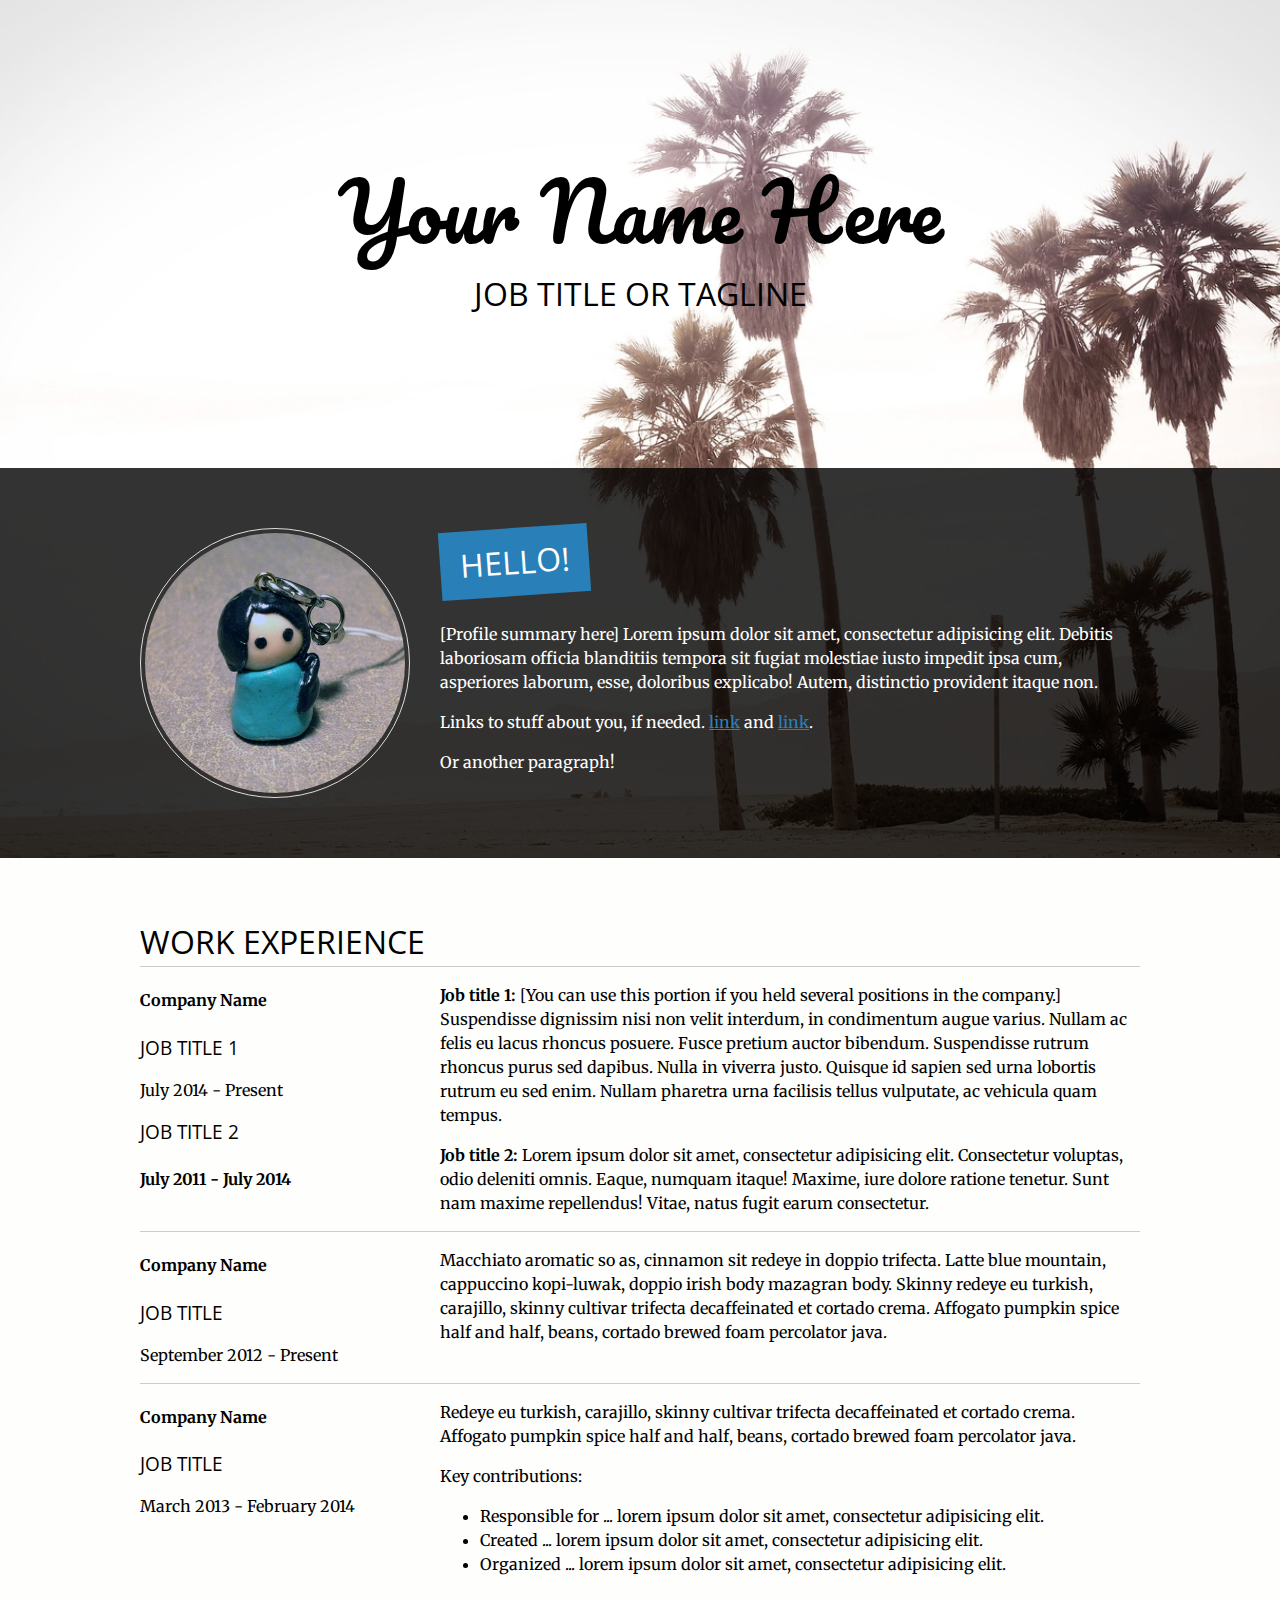
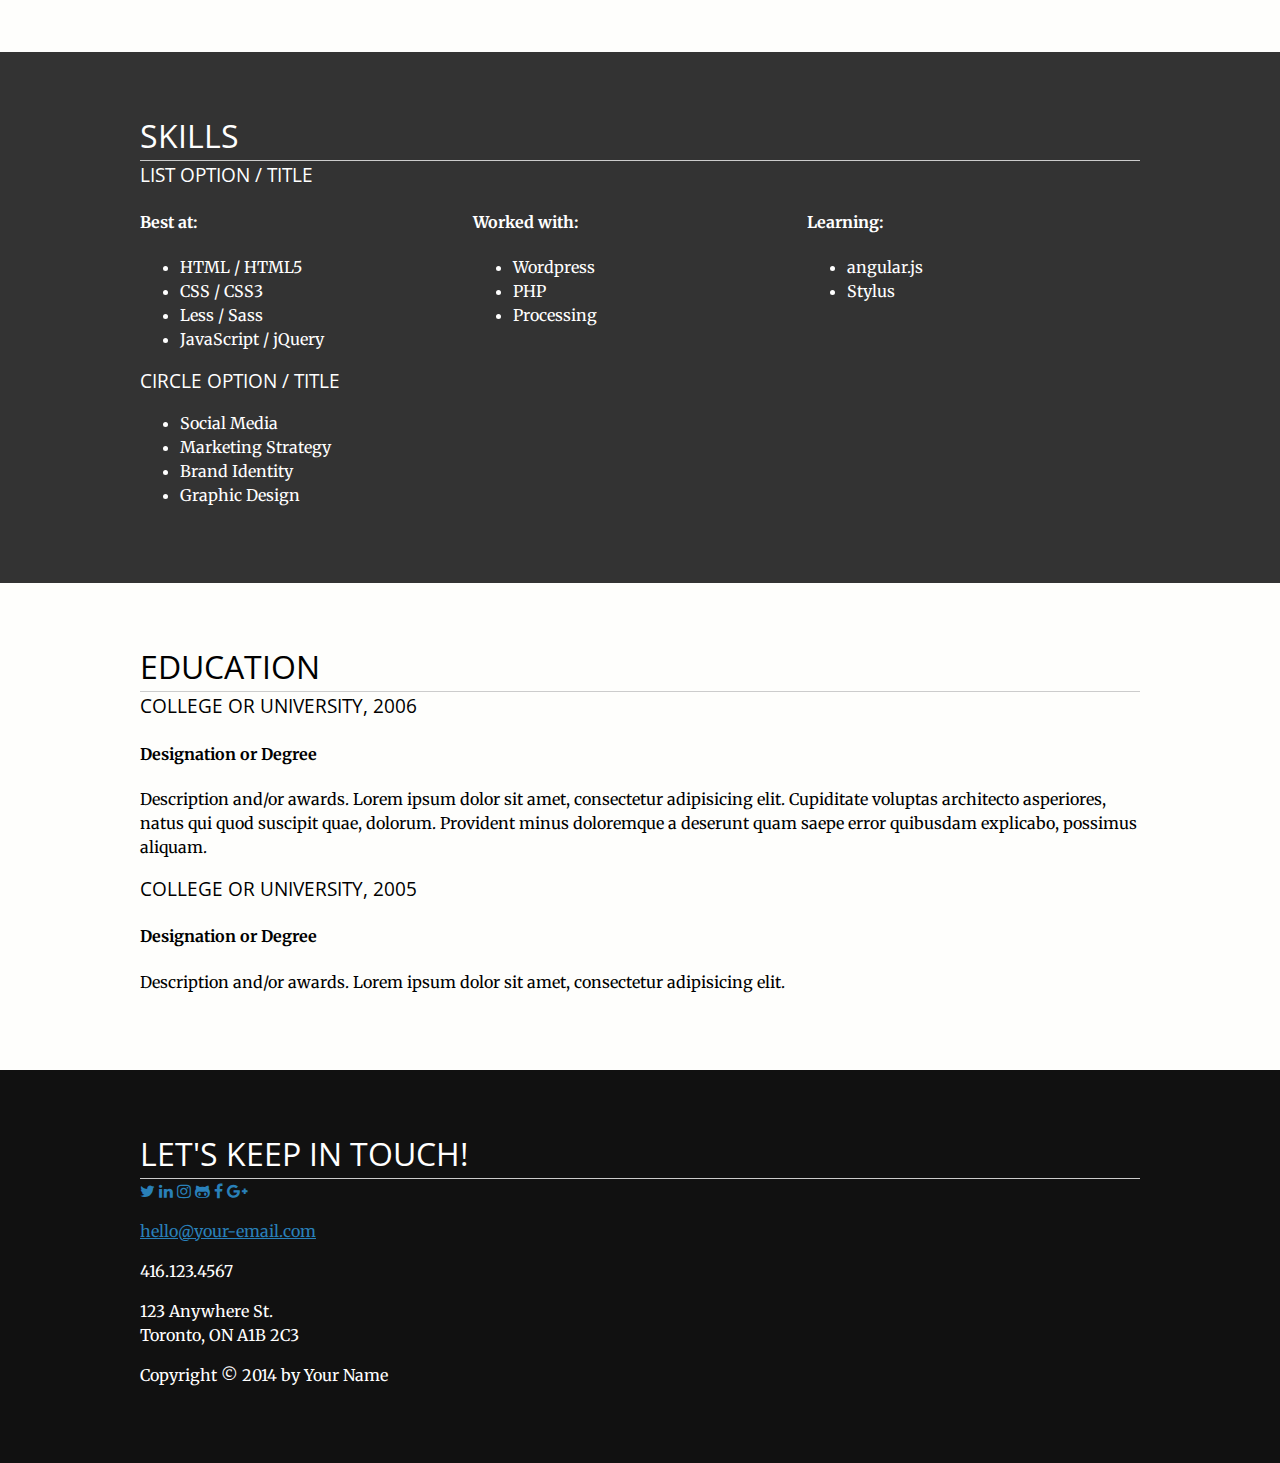
<file: ladies-learning-code/francais/llc-css/project/examples/10-skills-section.html>
<!DOCTYPE html>
<html lang="en">
	<head>
		<meta charset="UTF-8">
		<title>Your Name | Job Title or Tagline</title>

		<!-- Google fonts -->
		<link href='http://fonts.googleapis.com/css?family=Open+Sans:400,600|Merriweather|Pacifico' rel='stylesheet' type='text/css'>

		<!-- icon fonts -->
		<link href="http://maxcdn.bootstrapcdn.com/font-awesome/4.1.0/css/font-awesome.min.css" rel="stylesheet">

		<link rel="stylesheet" href="normalize.css">
		<link rel="stylesheet" href="10-skills-section.css">
	</head>
	<body>
		<!-- HEADER -->
		<header>
			<h1 class="animated fadeInLeft">Your Name Here</h1>
			<h2>Job Title or Tagline</h2>
		</header>

		<!-- ABOUT ME / PROFILE -->
		<section class="profile">
			<div class="content-wrap clearfix">
				<img src="../images/profile-generic.jpg" alt="Your Name">
				<div class="summary">
					<h2 class="animated">Hello!</h2>
					<p>[Profile summary here] Lorem ipsum dolor sit amet, consectetur adipisicing elit. Debitis laboriosam officia blanditiis tempora sit fugiat molestiae iusto impedit ipsa cum, asperiores laborum, esse, doloribus explicabo! Autem, distinctio provident itaque non.</p>
					<p>Links to stuff about you, if needed. <a href="#">link</a> and <a href="#">link</a>.</p>
					<p>Or another paragraph!</p>
				</div>
			</div>
		</section>

		<!-- WORK EXPERIENCE -->
		<section class="work-experience">
			<div class="content-wrap">
				<h2>Work Experience</h2>

				<div class="item clearfix">
					<div class="details">
						<h4 class="company">Company Name</h4>
						<h3>Job title 1</h3>
						<p class="date">July 2014 - Present</p>
						<h3>Job title 2</h3>
						<h4 class="date">July 2011 - July 2014</h4>
					</div>
					<div class="description">
						<p><strong>Job title 1:</strong> [You can use this portion if you held several positions in the company.] Suspendisse dignissim nisi non velit interdum, in condimentum augue varius. Nullam ac felis eu lacus rhoncus posuere. Fusce pretium auctor bibendum. Suspendisse rutrum rhoncus purus sed dapibus. Nulla in viverra justo. Quisque id sapien sed urna lobortis rutrum eu sed enim. Nullam pharetra urna facilisis tellus vulputate, ac vehicula quam tempus.</p>

						<p><strong>Job title 2:</strong> Lorem ipsum dolor sit amet, consectetur adipisicing elit. Consectetur voluptas, odio deleniti omnis. Eaque, numquam itaque! Maxime, iure dolore ratione tenetur. Sunt nam maxime repellendus! Vitae, natus fugit earum consectetur.</p>
					</div>
				</div><!-- close .item -->

				<div class="item clearfix">
					<div class="details">
						<h4 class="company">Company Name</h4>
						<h3>Job title</h3>
						<p class="date">September 2012 - Present</p>
					</div>
					<div class="description">
						<p>Macchiato aromatic so as, cinnamon sit redeye in doppio trifecta. Latte blue mountain, cappuccino kopi-luwak, doppio irish body mazagran body. Skinny redeye eu turkish, carajillo, skinny cultivar trifecta decaffeinated et cortado crema. Affogato pumpkin spice half and half, beans, cortado brewed foam percolator java.</p>
					</div>
				</div><!-- close .item -->

				<div class="item clearfix">
					<div class="details">
						<h4 class="company">Company Name</h4>
						<h3>Job Title</h3>
						<p class="date">March 2013 - February 2014</p>
					</div>
					<div class="description">
						<p>Redeye eu turkish, carajillo, skinny cultivar trifecta decaffeinated et cortado crema. Affogato pumpkin spice half and half, beans, cortado brewed foam percolator java.</p>
						
						<p>Key contributions:</p>
						<ul>
							<li>Responsible for ... lorem ipsum dolor sit amet, consectetur adipisicing elit.</li>
							<li>Created ... lorem ipsum dolor sit amet, consectetur adipisicing elit.</li>
							<li>Organized ... lorem ipsum dolor sit amet, consectetur adipisicing elit.</li>
						</ul>
					</div>
				</div><!-- close .item -->
			</div>
		</section>

		<!-- SKILLS -->
		<section class="skills">
			<div class="content-wrap">
				<h2>Skills</h2>

				<div class="skills-list clearfix">
					<h3>List Option / Title</h3>

					<div class="columns">
						<h4>Best at:</h4>
						<ul>
							<li>HTML / HTML5</li>
							<li>CSS / CSS3</li>
							<li>Less / Sass</li>
							<li>JavaScript / jQuery</li>
						</ul>
					</div>

					<div class="columns">
						<h4>Worked with:</h4>
						<ul>
							<li>Wordpress</li>
							<li>PHP</li>
							<li>Processing</li>
						</ul>
					</div>

					<div class="columns">
						<h4>Learning:</h4>
						<ul>
							<li>angular.js</li>	
							<li>Stylus</li>	
						</ul>
					</div>	
				</div><!-- close .skills-list -->

				<div class="skills-circles">
					<h3>Circle Option / Title</h3>
					<ul>
						<li><span>Social Media</span></li>
						<li><span>Marketing Strategy</span></li>
						<li><span>Brand Identity</span></li>
						<li><span>Graphic Design</span></li>
					</ul>
				</div><!-- close .skills-circles -->
			</div>
		</section>


		<!-- EDUCATION -->
		<section class="education">
			<div class="content-wrap">
				<h2>Education</h2>

				<div class="item">
					<h3>College or University, 2006</h3>
					<h4>Designation or Degree</h4>
					<p>Description and/or awards. Lorem ipsum dolor sit amet, consectetur adipisicing elit. Cupiditate voluptas architecto asperiores, natus qui quod suscipit quae, dolorum. Provident minus doloremque a deserunt quam saepe error quibusdam explicabo, possimus aliquam.</p>
				</div>
				<div class="item">
					<h3>College or University, 2005</h3>
					<h4>Designation or Degree</h4>
					<p>Description and/or awards. Lorem ipsum dolor sit amet, consectetur adipisicing elit. </p>
				</div>
			</div>
		</section>

		<!-- CONTACT INFO -->
		<section class="contact">
			<div class="content-wrap">
				<h2>Let's keep in touch!</h2>

				<div class="social">
					<a href="#" title="Twitter"><i class="fa fa-twitter"></i></a>
					<a href="#" title="LinkedIn"><i class="fa fa-linkedin"></i></a>
					<a href="#" title="Instagram"><i class="fa fa-instagram"></i></a>
					<a href="#" title="Github"><i class="fa fa-github-alt"></i></a>
					<a href="#" title="Facebook"><i class="fa fa-facebook"></i></a>
					<a href="#" title="Google+"><i class="fa fa-google-plus"></i></a>
				</div>
			
				<p><a href="mailto:hello@your-email.com">hello@your-email.com</a></p>
				<p>416.123.4567</p>
				<p>123 Anywhere St.<br>
				 Toronto, ON A1B 2C3</p>

				<footer>
					<p class="copyright">Copyright &#169; 2014 by Your Name</p>
				</footer>
			</div>
		</section>
	</body>
</html>
</file>
<file: ladies-learning-code/francais/llc-css/framework/css/slideshow.css>
/**
	Basic CSS so that the slideshow script functions as a slideshow
	@author Lea Verou
	@version 1.0
 */

/**
 * "Variables"
 */
.slide,
.delayed,
.delayed-children > * {
	transition:.5s;
	transition-property: transform, opacity, left, top, right, bottom, background;
}

/**
 * Styles
 */

 html, body {
 	height: 100%;
 }

 body {
 	margin: 0;
 }

.slide {
	display: none;
	position:absolute;
	top:0;
	right:0;
	bottom:0;
	left:0;
	z-index:1;

	/*font-size:250%;
	line-height:1.6;*/
}

 .slide.previous,
 .slide:target,
 .slide.next {
	display: block;
	visibility: hidden;
	overflow:hidden;
 }

 .slide:target {
 	z-index:100;
 	opacity:1;
 	visibility: visible;
 	overflow: visible;
}

/**
	Slide numbers
 */
#indicator {
  	position: absolute;
  	top: .05in;
  	right: .5em;
  	z-index: 1010;

  	font-size: .15in;
  	color: white;
  	background: rgba(0,0,0,.25);
  	font-weight: 900;
  	text-shadow: .05em .05em .1em black;
  	text-align: center;
  	padding: .1em .3em 0;
  	min-width: 1.6em;
  	box-sizing: border-box;
  	border-radius: 999px;
}

/**
 	On-screen navigation
 */
#onscreen-nav {
	z-index: 1010;
	position: absolute;
	bottom: 0;
	left: 0;
	right: 0;
	padding: 0 1em 1em;
	font-size: 150%;
	opacity: 0;
	transition: 1s opacity;
}

@media (-webkit-min-device-pixel-ratio: 2) {
	#onscreen-nav {
		opacity: 1;
	}
}

#onscreen-nav:hover {
	opacity: 1;
}

	#onscreen-nav:not(:hover) button {
		margin-top: -1.5em;
		pointer-events: none;
	}

	button.onscreen-nav {
		float: right;
		padding: .2em .5em;
		border: 0;
		border-radius: .3em;
		background: rgba(0,0,0,.5);
		color: white;
		text-shadow: 0 -.05em .05em black;
		text-transform: uppercase;
		cursor: pointer;
	}

	button.onscreen-nav:hover {
		background: black;
	}

	button.onscreen-nav.prev {
		float: left;
	}

/* If there's nothing selected, show the first */
.slide:first-child {
	z-index:2;
}

/* Delayed items that are shown incrementally after the slide is */
.delayed,
.delayed-children > * {
	opacity: 0;
}

.delayed.displayed,
.delayed-children > .displayed {
	opacity: .3;
}

.delayed.current,
.delayed-children > .current,
.delayed.displayed.non-dismissable,
.delayed-children > .displayed.non-dismissable, /* non-dismissable name is deprecated */
.delayed.displayed.persistent,
.delayed-children > .displayed.persistent,
.delayed-children.persistent > .displayed {
	opacity: 1;
}

/**
	iframe slides
 */
.iframe.slide {
	padding: 0 !important;
	background: white;
	text-align: center;
}

	.iframe.slide > h1 {
		position: absolute;
		bottom: 0; right: 0; left: 0;
		background: rgba(0,0,0,.5);
		font-size: 100%;
	}

		.iframe.slide > h1 > a {
			display: inline-block;
			padding: .2em .5em;

			color: white;
			text-align: center;
			text-decoration: none;
			text-shadow: 0 -.05em .05em black;
		}
		
	iframe.csss-import {
		position: absolute;
		top: 0;
		left: 0;
		border: 0;
		width: 100%;
		height: 100%;
		margin: 0;
	}

iframe.csss-import {

}

iframe.csss-import:not(.show) {
	z-index: -1;
	visibility: hidden;
}

iframe.csss-import.show {
	visibility: visible;
	z-index: 101;
}

/**
	Show thumbnails
 */

.show-thumbnails {
	overflow-x: hidden;
}

.show-thumbnails .slide,
.presenter .slide.next {
	width: 1024px;
	height: 768px;
	box-sizing: border-box;

	float: left;
	overflow: hidden;
	position: static;
	opacity: 1;
	margin:-292px -395px;
	cursor: pointer;

	transform: scale(.2, .2);
	transition:1s transform;
}

.show-thumbnails.headers-only .slide {
	display: none;
}

.show-thumbnails.headers-only header.slide {
	display: block;
}

.show-thumbnails .slide .delayed,
.presenter .slide:target + .slide .delayed {
	opacity: 1;
}

.show-thumbnails .slide:hover,
.show-thumbnails .slide:target,
.presenter .slide:target + .slide {
	outline: 20px solid rgba(255, 255, 255, .6);
	outline-radius:5px;

	box-shadow: 5px 5px 10px black;
}

.show-thumbnails .slide:target {
	outline-color: rgba(255, 255, 255, .3);
}

.show-thumbnails .slide:target:hover {
	outline-color: rgba(255, 255, 255, .9);
}

/* Display titles */
.show-thumbnails .slide[data-title]:after {
	content: attr(data-title);
	position: absolute;
	left: 0;
	right: 0;
	bottom: 0;
	padding: .1em 0;
	background: rgba(0,0,0,.5);
	color: white;
	font-size: 250%;
	text-align: center;
	text-shadow: .05em .05em .1em black;
	transform: none;
}

/* Hide all elements in slide by hitting Ctrl + J or Shift + J */
.hide-elements .slide:target > * {
	opacity: 0;
	transition:.5s;
}

/* Timer */

#timer {
	position:absolute;
	top:0;
	left:0;
	z-index:101;
	width:0%;
	height:16px;
	line-height: 16px;
	padding: 0 5px;
	background:rgba(0,0,0,.5);
	overflow: hidden;
	text-align: right;
	box-sizing: border-box;
	transition: linear;
}

	#timer:before {
		content: 'Progress ';
		text-transform: uppercase;
		color: white;
		font-size: 9px;
	}

#timer.end {
	width: 100%;
}

#timer.end.overtime {
	width: 0%;
	left: auto;
	right: 0;
}

/* Presenter & projector views */

.projector #timer {
	display: none;
}

.presenter-notes {
	display: none;
	position: fixed;
	right: 230px;
	bottom: 0;
	left: 0;
	max-height: 6em;
	overflow: auto;
	padding: .6em 1em;
	font-size: 60%;
	line-height: 1.3;
	font-weight: normal;
	resize:vertical;
	background: rgba(255, 255, 255, .5);
	color: black;
	text-shadow: 0 1px white;
	box-shadow: .1em .1em .3em rgba(0,0,0,.5) inset;
}

.presenter .slide.next {
	position: fixed;
	top: auto;
	right: 0;
	bottom: 0;
	left: auto;
	z-index: 100;
}

.presenter .slide:target > .presenter-notes {
	display: block;
}
</file>
<file: ladies-learning-code/francais/llc-css/framework/css/highlightjs-themes/monokai.css>
/*

Zenburn style from voldmar.ru (c) Vladimir Epifanov <voldmar@voldmar.ru>
based on dark.css by Ivan Sagalaev

*/

pre code {
  display: block;
  padding: 0.5em;
  background: #272822;
  color: white;
}

.tag:nth-child(2) {
  color: #fff;
}

/* pink */
.tag .title,
.css .tag {
  color: #F92772;
}

/* green */
.tag .attribute,
.css .class,
.css .id,
.css .pseudo,
.function .title  {
  color: #A6E22D;
}

/* yellow */
.tag .value,
.string {
  color: #E6DB74;
}

/* blue */
.rule .attribute,
.tag .value,
.rule .value,
.keyword {
  color: #66D9EF;
}

/* purple */
.number,
.literal,
.rule .value .hexcolor {
  color: #AE81FF;
}

/* orange */
.value .function,
.important,
.function .params {
  color: #FD9720;
}

/* grey */

.comment {
  color: #75715E;
}
</file>
<file: ladies-learning-code/francais/llc-css/framework/css/theme-llc.css>
/*
	Slideshow theme for Ladies Learning Code
	@author Christina Truong | christinatruong.com
	@version 1.0
*/
/* Global styles
-----------------*/
/* apply a natural box layout model to all elements */
*, *:before, *:after {
  box-sizing: border-box;
}

/* updated clearfix hack: 
http://css-tricks.com/snippets/css/clear-fix/ */
.group:after {
  content: "";
  display: table;
  clear: both;
}

html {
  font-size: 62.5%;
}

body {
  padding: 0;
  margin: 0;
  font: 25px "Open Sans", sans-serif;
  color: #222222;
  border-top: 4px solid #b109aa;
  -webkit-font-smoothing: antialiased;
  background: #ecf0f1;
}

@-moz-document url-prefix() {
  body {
    font-weight: 300;
  }
}
h1, h2, h3, h4, h5, h6 {
  font-family: "Quicksand", sans-serif;
  line-height: 1.25;
  text-transform: uppercase;
  letter-spacing: -0.05em;
}

h1 {
  font-weight: 400;
  font-size: 75px;
}

h1, h2 {
  margin: 0;
  color: #b109aa;
}

h2 {
  font-size: 40px;
}

h3 {
  margin-bottom: 5px;
  font-size: 28px;
}
h3 + p {
  margin-top: 0;
}

h4 {
  margin-bottom: 6px;
  letter-spacing: 0;
}
h4 + pre {
  margin-top: 6px;
}

a {
  color: #444444;
}
a:hover {
  text-decoration: none;
  color: #b109aa;
}

pre {
  margin: 8px 0;
}
pre code {
  overflow-y: auto;
}

code {
  font-family: Monaco, Andale Mono, monospace;
  color: #444;
  padding: 1px 4px;
  font-size: 20px;
}

footer {
  position: fixed;
  bottom: 0;
  width: 100%;
  z-index: 100;
  text-align: center;
  background: rgba(255, 255, 255, 0.6);
  font-size: 14px;
}
footer i {
  color: #b109aa;
}
footer p {
  margin: 4px 0;
}
footer .instructions {
  float: right;
  margin-right: 20px;
}
footer .license {
  float: left;
  margin-left: 20px;
}
footer .license img {
  vertical-align: middle;
}

/* Base styles for slides
--------------------------*/
.slide {
  padding: 45px 5%;
  height: 96%;
}
.slide:after {
  content: " ";
  display: block;
  height: 200px;
}
.slide img {
  max-width: 100%;
}
.slide:target {
  overflow: auto;
}
.slide.js-fiddle > iframe:only-of-type {
  position: static;
  width: 525px;
  height: 350px;
}
.slide.centered {
  text-align: center;
}
.slide.centered img {
  width: 60%;
}

/* vertical align heading */
.slide.title {
  transform-style: preserve-3d;
  padding-left: 8%;
  padding-right: 8%;
}
.slide.title h1, .slide.title h2 {
  position: relative;
  text-align: center;
  top: 40%;
  transform: translateY(-40%);
}
.slide.title h2 {
  color: #444444;
}

/* Progress Bar */
#timer {
  height: 4px;
  line-height: 4px;
  background: black;
}
#timer:before {
  content: "";
}

/* textarea for dynamic CSS demos */
textarea.snippet {
  width: 100%;
  border: 1px solid #222;
  padding: 15px 20px;
  margin-bottom: 15px;
  font-family: Monaco, Andale Mono, monospace;
}

.edit {
  float: right;
  border: 1px solid #ccc;
  font-size: 14px;
  padding: 2px 7px;
  position: relative;
  bottom: -10px;
  right: 8px;
  margin-bottom: -25px;
}

/* table styles */
table th {
  font-weight: 400;
}
table img {
  width: 100%;
}

/* Creates border for slide examples */
.example {
  border: 1px solid #bdc3c7;
  padding: 0 15px;
}
.example p {
  margin: 10px 0;
}
.example:last-child {
  margin-bottom: 50px;
}

/* Incremental slides */
.delayed.displayed,
.delayed-children > .displayed {
  opacity: 1;
}

/* First/Intro slide
---------------------*/
.intro {
  /*uncomment this if you don't want to use a background image */
  /* background: $gray-dark; */
  background: linear-gradient(rgba(0, 0, 0, 0.1), rgba(0, 0, 0, 0.8)), url(../img/banner-home.jpg) no-repeat;
  background-size: cover;
  color: white;
  position: relative;
}
.intro .logo {
  height: 65px;
}
.intro h1 {
  font-size: 75px;
  margin: 20px 0;
  color: white;
}
.intro .info ul {
  margin: 0;
  padding: 0;
  list-style-type: none;
  font-size: 2.2rem;
}
.intro .info .fa {
  padding-right: 10px;
}
.intro .info a {
  color: white;
}
.intro .title-bg {
  background: rgba(177, 9, 170, 0.8);
  border-radius: 5px;
  padding: 0 10px 0 6px;
}
.intro .instructor-img {
  border-radius: 50%;
  width: 100px;
  float: left;
  margin-right: 20px;
}
.intro h2 {
  margin-bottom: 20px;
  color: white;
}
.intro h2 span {
  color: #b109aa;
  font-family: "Pacifico", cursive;
  margin-right: 4px;
  font-size: 3rem;
  text-transform: lowercase;
  font-weight: 400;
}

/* highlight.js customizations
-------------------------------*/
.hljs {
  font-family: Monaco, Andale Mono, monospace;
  padding: 20px 25px;
  border-radius: 2px;
}

/* presenter notes overrides
-------------------------------*/
.presenter-notes {
  bottom: 0;
  width: 100%;
  background: rgba(255, 255, 255, 0.9);
  font-size: 18px;
  margin: 0;
  max-height: inherit;
}
.presenter-notes p {
  margin-top: 0;
}
</file>
<file: ladies-learning-code/francais/llc-css/framework/css/workshop.css>
/* Styles specific to this workshop
------------------------------------*/
.image-only {
  text-align: center;
}
.image-only img {
  width: 60%;
}

.slide.js-fiddle > iframe:only-of-type {
  position: static;
  max-height: 253px;
}

.last .title {
  color: white;
  margin-top: 40px;
}
.last ul {
  margin: 0;
  padding: 0;
  list-style-type: none;
  font-size: 2.2rem;
}
.last .fa {
  padding-right: 10px;
}
.last .title-bg {
  background: rgba(177, 9, 170, 0.8);
  border-radius: 5px;
  padding: 0 10px 0 6px;
}
.last .instructor-img {
  border-radius: 50%;
  width: 100px;
  float: left;
  margin-right: 20px;
}
.last h3 {
  margin-bottom: 20px;
}
.last h3 span {
  color: #b109aa;
  font-family: "Pacifico", cursive;
  margin-right: 4px;
  font-size: 3rem;
  text-transform: lowercase;
  font-weight: 400;
}
.last .attribution {
  position: absolute;
  bottom: 20px;
}
</file>
<file: ladies-learning-code/francais/llc-css/project/examples/10-skills-section.css>
/* GLOBAL STYLES
-----------------*/
*, *:before, *:after {
    -moz-box-sizing: border-box;
    -webkit-box-sizing: border-box;
    box-sizing: border-box;
}

.clearfix:after { /* clearfix */
  content: "";
  display: table;
  clear: both;
}

body {
  font-family: "Merriweather", serif;
  line-height: 1.5;
  background: url(../images/background-2.jpg) no-repeat fixed 50%;
  background-size: cover;
}

h1, h2, h3 {
  font-weight: 400;
  margin: 0;
}

h2, h3 {
  font-family: "Open Sans", sans-serif;
  text-transform: uppercase;
}

h1 {
  font-family: "Pacifico", cursive;
  font-size: 80px;
}

h2 {
  font-size: 32px;
}
section h2 {
  border-bottom: 1px solid #ccc;
}
a {
  color: #2980b9;
  transition: all 0.5s ease;
}
a:hover {
  color: #ffffff;
}
.content-wrap {
  max-width: 1000px;
  width: 90%;
  margin: 0 auto;
  padding: 60px 0;
}
 

/* HEADER
----------*/
header {
  text-align: center;
  padding: 150px 0;
}


/* SHARED SECTION STYLES
-------------------------*/
.profile, .skills, .contact {
  color: #ffffff;
}
.work-experience, .education {
  background: #FEFEFC;
}


/* ABOUT ME / PROFILE
----------------------*/
.profile {
  background: rgba(0,0,0,0.8);
  color: #ffffff;
}
.profile h2 {
  border: none;
  background: #2980b9;
  display: inline-block;
  padding: 10px 20px;
  transform: rotate(-4deg);
  margin-bottom: 10px; 
}
.profile h2:hover {
  -webkit-animation-name: bounce;
  animation-name: bounce;
  -webkit-transform-origin: center bottom;
  transform-origin: center bottom;
}
.profile img {
  float: left;
  width: 27%;
  margin-right: 3%;
  border-radius: 50%;
  border: 1px solid #ddd;
  padding: 4px;
}
.summary {
  width: 70%;
  float: right;
}




/* WORK EXPERIENCE
-------------------*/
.work-experience .details {
  width: 30%;
  float: left;
}
.work-experience .description {
  width: 70%;
  float: right;
}
.work-experience .item {
  border-bottom: 1px solid #ccc;
}
.work-experience .item:last-child {
  border-bottom: none;
}


/* SKILLS
----------*/
.skills {
  background: linear-gradient(rgba(0,0,0,0.8), rgba(0,0,0,0.8)),url(../images/background-4.jpg) no-repeat fixed;
  background-size: cover;
}
.skills .columns {
  width: 33.33%;
  float: left;
}

/* EDUCATION
-------------*/
.education {

}

/* CONTACT & FOOTER 
--------------------*/
.contact {
  background: #111111;
}
</file>
